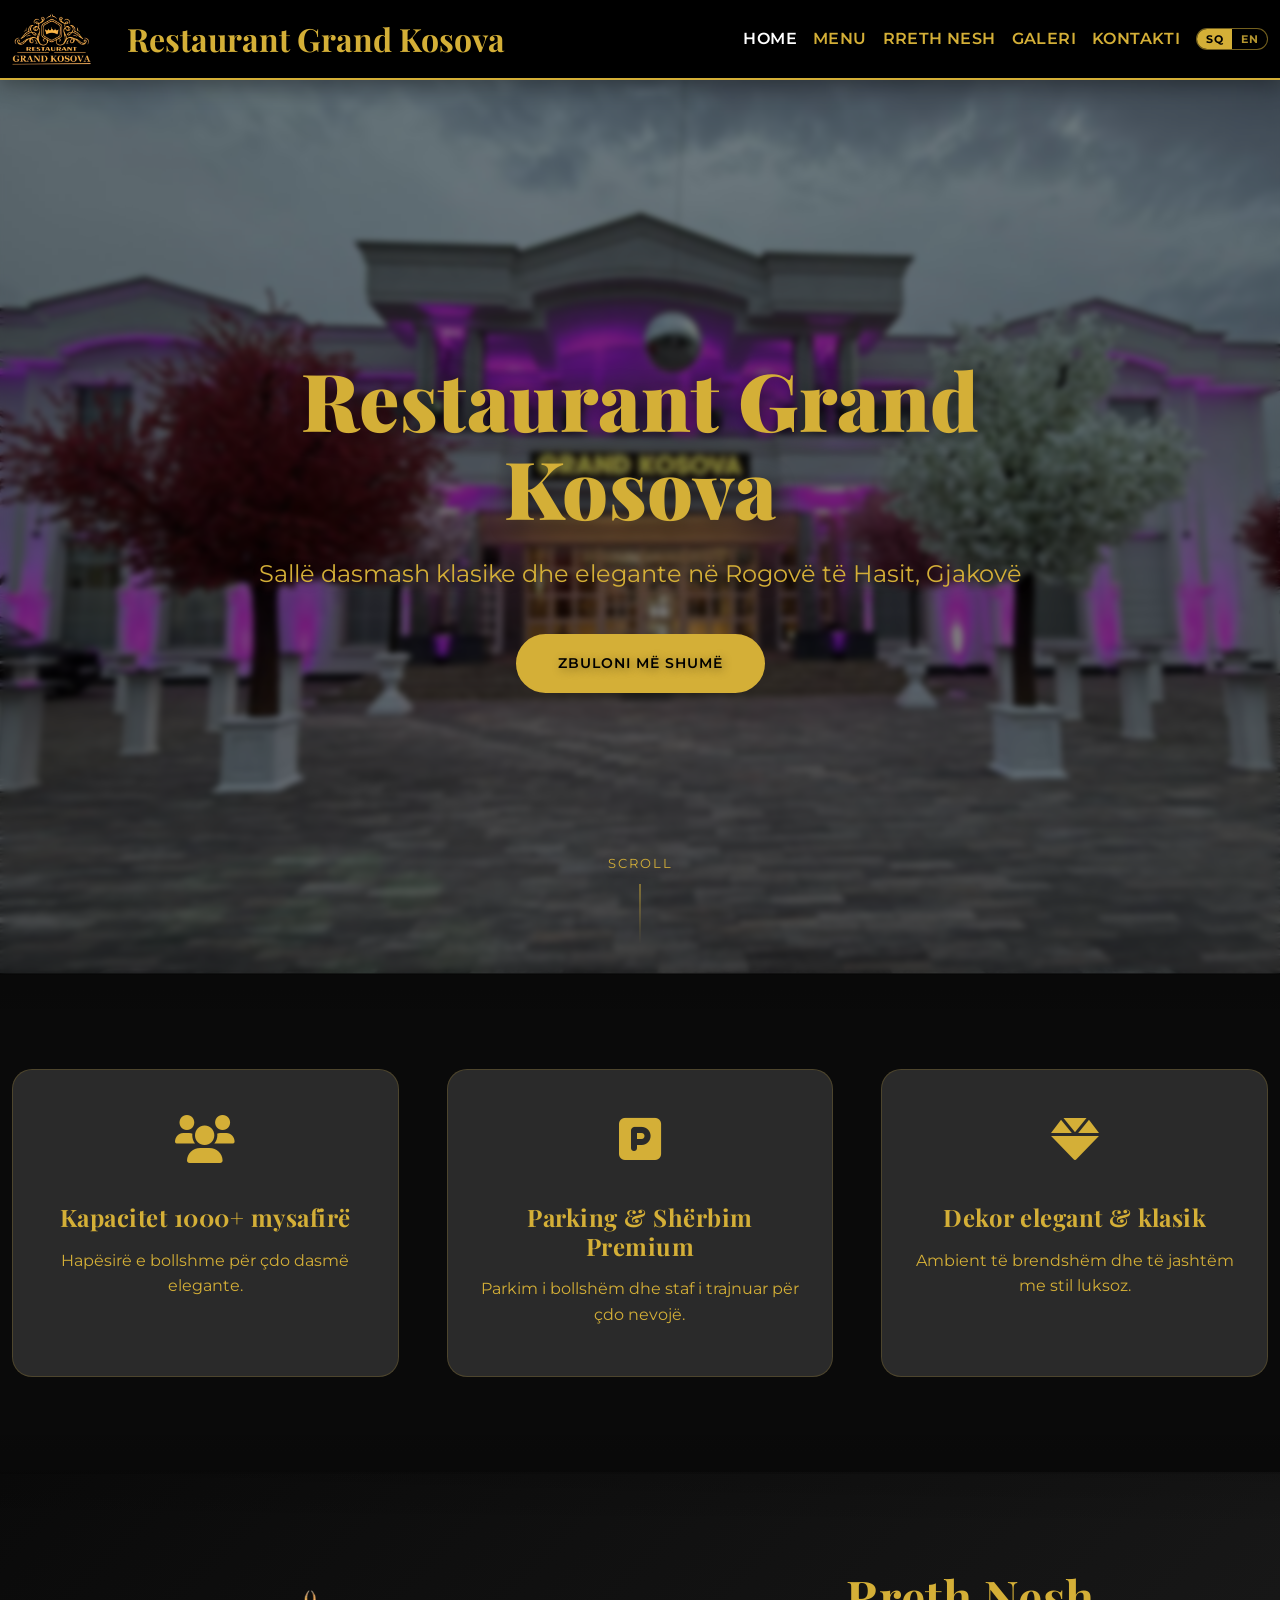
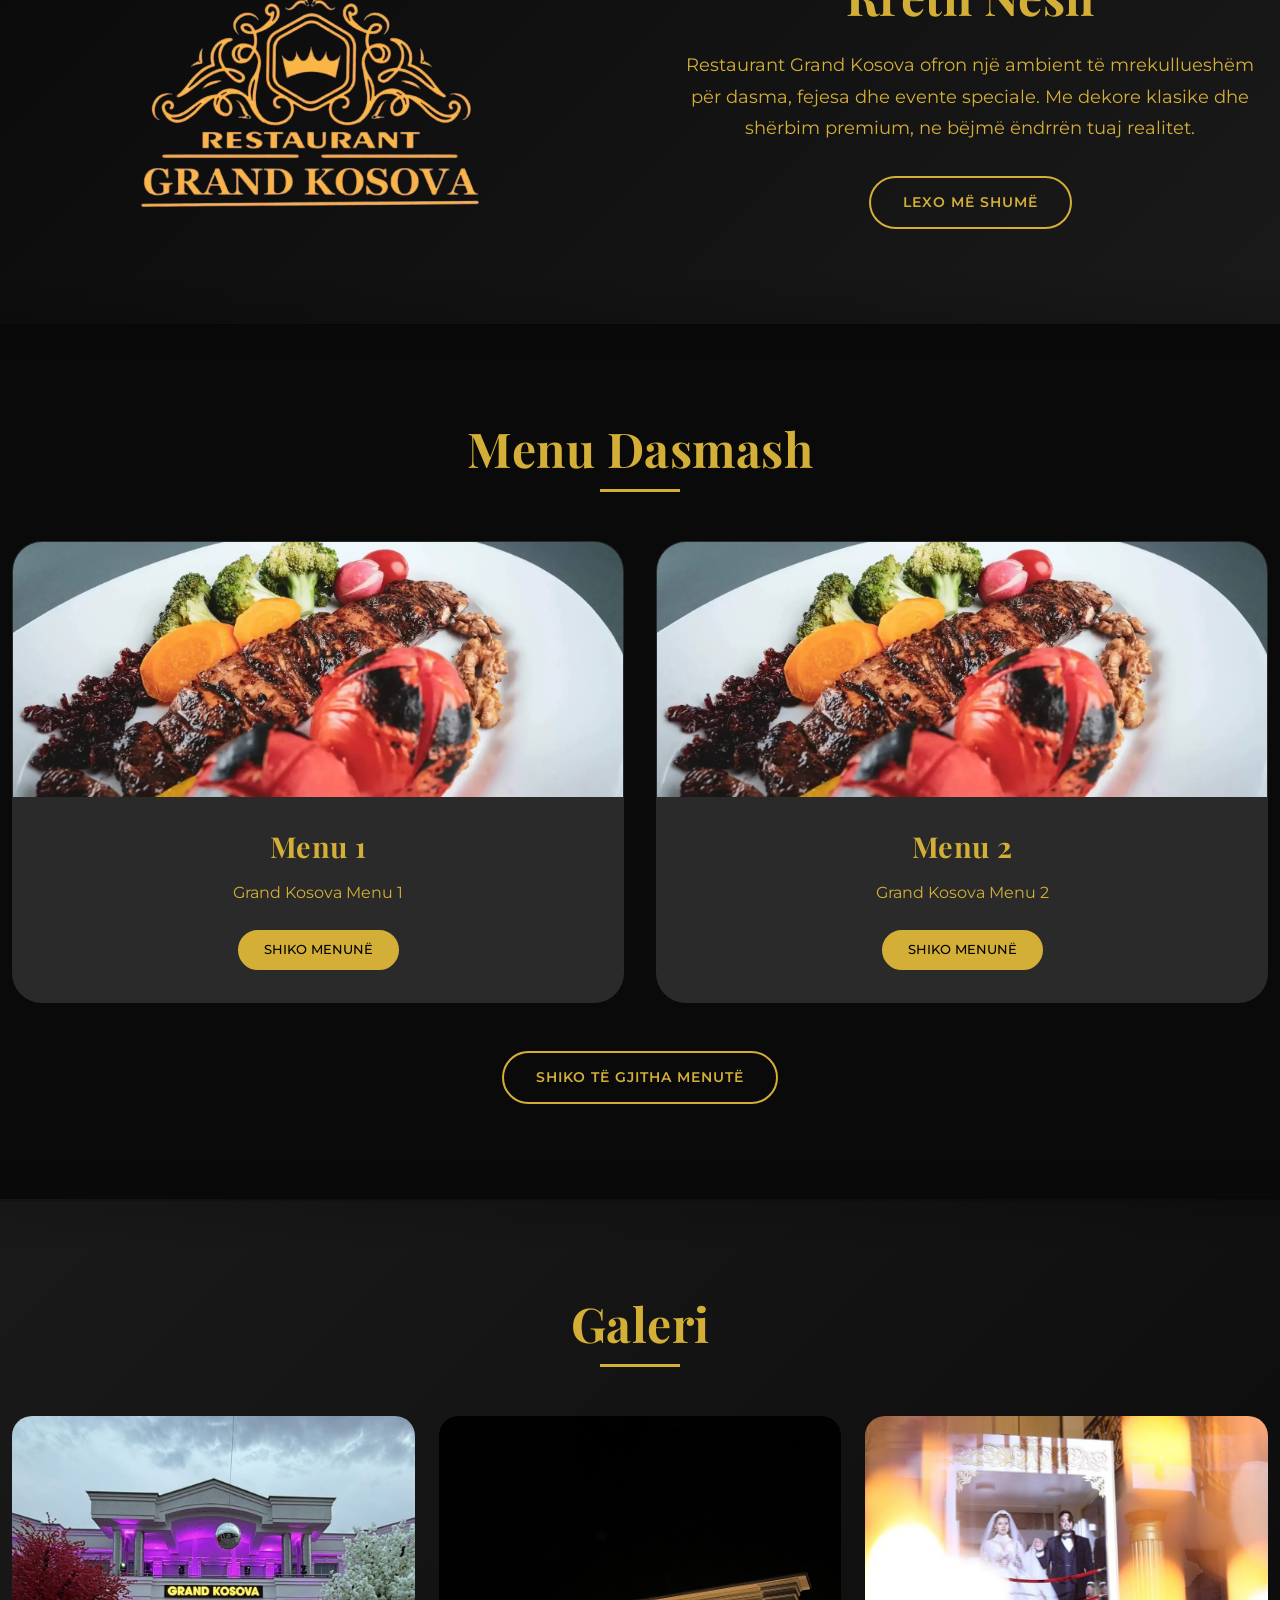
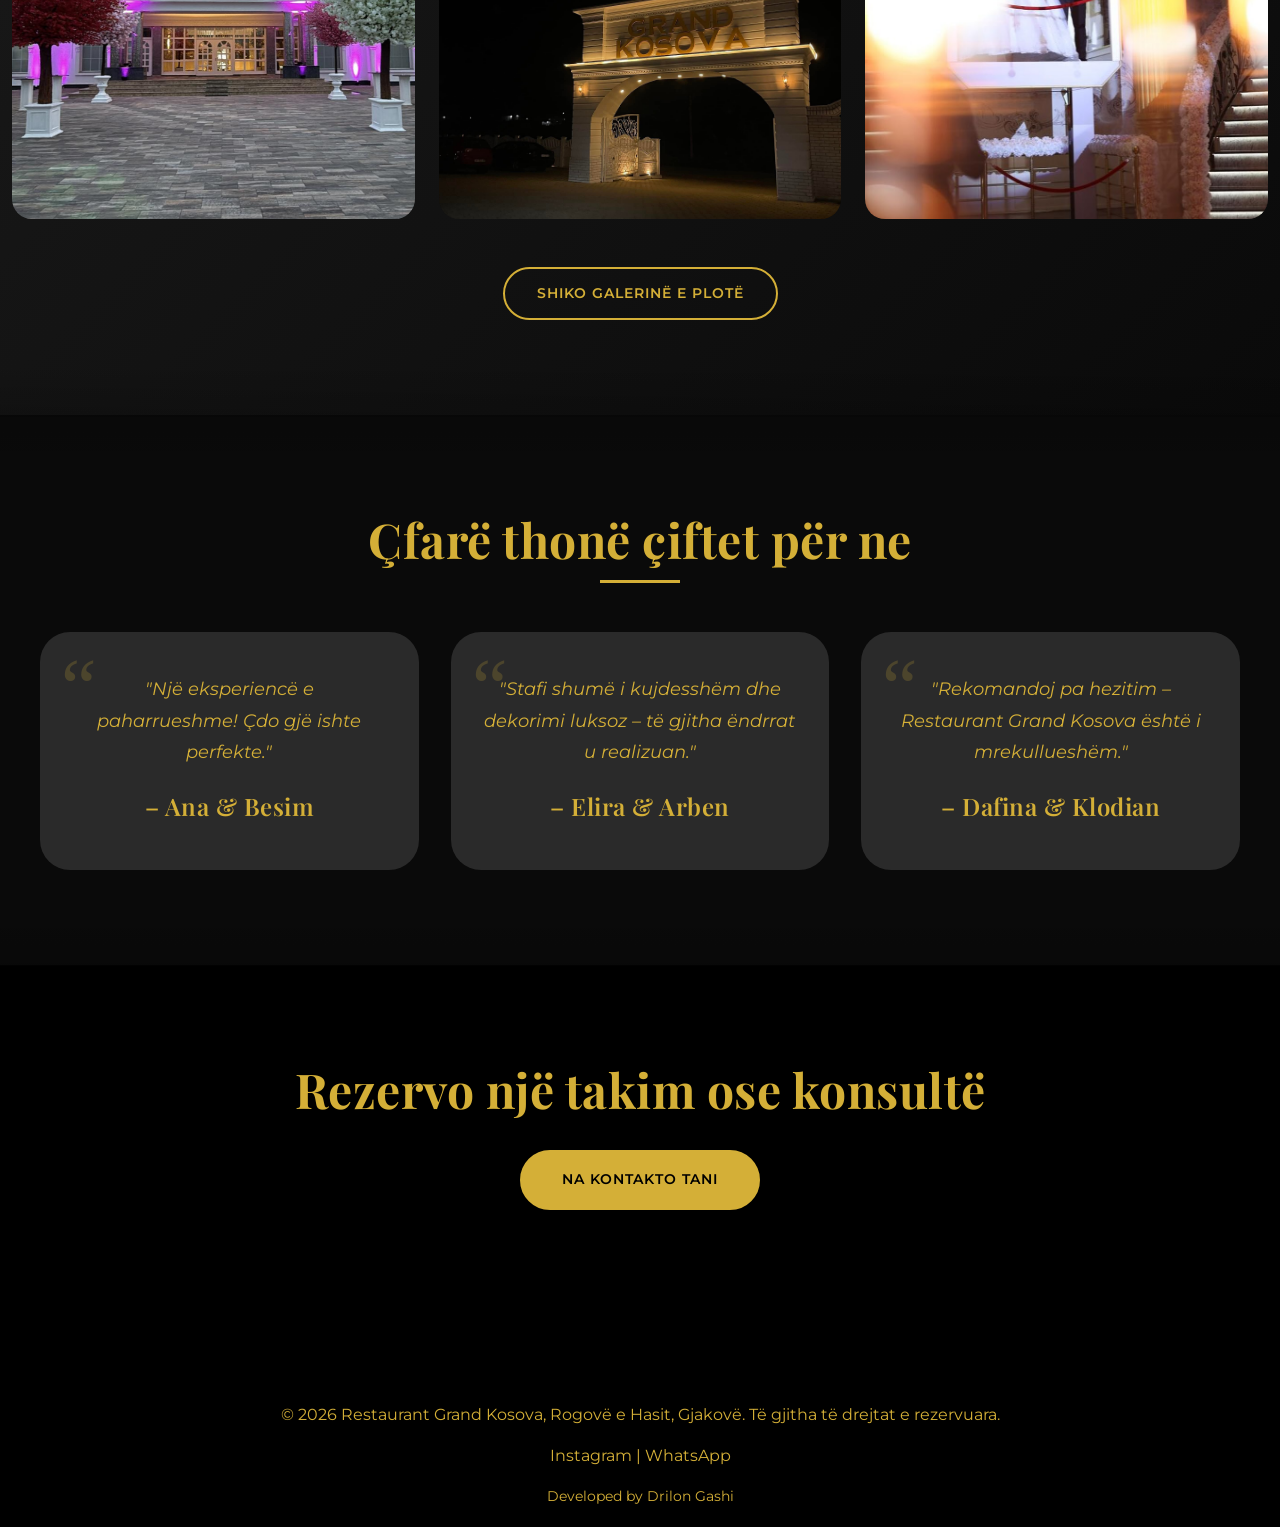
<file: index.html>
<!doctype html>
<html lang="sq">
  <head>
    <meta charset="UTF-8" />
    <meta name="viewport" content="width=device-width, initial-scale=1.0" />
    <title data-i18n="titles.index">
      Grand Kosova Restaurant | Sallë Dasmash në Rogovë të Hasit, Gjakovë
    </title>
    <link rel="icon" href="assets/images/logo.png" type="image/png" />

    <link
      href="https://cdn.jsdelivr.net/npm/bootstrap@5.3.2/dist/css/bootstrap.min.css"
      rel="stylesheet"
    />
    <link href="assets/css/styles.css" rel="stylesheet" />
    <link
      href="https://fonts.googleapis.com/css2?family=Playfair+Display:wght@400;700&family=Poppins:wght@400;500&display=swap"
      rel="stylesheet"
    />
    <script defer src="https://cdn.jsdelivr.net/npm/bootstrap@5.3.2/dist/js/bootstrap.bundle.min.js"></script>
    <script defer src="assets/js/i18n.js"></script>

  </head>
  <body>
    <nav class="navbar navbar-expand-lg navbar-dark gk-navbar">
      <div class="container">
        <a class="navbar-brand" href="index.html">
          <img src="assets/images/logo.png" alt="Restaurant Grand Kosova" />
          <h3>Restaurant Grand Kosova</h3>
        </a>
        <button
          class="navbar-toggler"
          type="button"
          data-bs-toggle="collapse"
          data-bs-target="#navbarNav"
          aria-controls="navbarNav"
          aria-expanded="false"
          aria-label="Toggle navigation"
        >
          <span class="navbar-toggler-icon"></span>
        </button>
        <div class="collapse navbar-collapse justify-content-end" id="navbarNav">
          <ul class="navbar-nav">
            <li class="nav-item"><a class="nav-link active" href="index.html" data-i18n="nav.home">Home</a></li>
            <li class="nav-item"><a class="nav-link" href="package.html" data-i18n="nav.menu">Menu</a></li>
            <li class="nav-item"><a class="nav-link" href="about.html" data-i18n="nav.about">Rreth Nesh</a></li>
            <li class="nav-item"><a class="nav-link" href="gallery.html" data-i18n="nav.gallery">Galeri</a></li>
            <li class="nav-item"><a class="nav-link" href="contact.html" data-i18n="nav.contact">Kontakti</a></li>
            <li class="nav-item ms-lg-2 d-flex align-items-center">
              <div class="gk-lang-switch" role="group" data-i18n-attr="aria-label:lang.aria">
                <button type="button" class="gk-lang-btn" data-gk-lang="sq" title="Shqip">SQ</button>
                <button type="button" class="gk-lang-btn" data-gk-lang="en" title="English">EN</button>
              </div>
            </li>
          </ul>
        </div>
      </div>
    </nav>
    <div class="navbar-separator"></div>

    <!-- ========== HERO SECTION ========== -->
    <section class="hero">
      <div class="hero-overlay"></div>
      <div class="hero-content">
        <h1 class="hero-title" data-i18n="index.hero.title">Restaurant Grand Kosova</h1>
        <p class="hero-subtitle" data-i18n="index.hero.subtitle">
          Sallë dasmash klasike dhe elegante në Rogovë të Hasit, Gjakovë
        </p>
        <a href="#highlights" class="btn-gold" data-i18n="index.hero.cta">Zbuloni më shumë</a>
      </div>
      <div class="hero-scroll">
        <span data-i18n="index.hero.scroll">Scroll</span>
        <div class="scroll-line"></div>
      </div>
    </section>

    <!-- ========== HIGHLIGHTS ========== -->
    <section id="highlights" class="highlights">
      <div class="container">
        <div class="highlights-grid">
          <div class="highlight-card" data-aos="fade-up">
            <div class="icon"><i class="fas fa-users"></i></div>
            <h3 data-i18n="index.hl1.t">Kapacitet 1000+ mysafirë</h3>
            <p data-i18n="index.hl1.p">Hapësirë e bollshme për çdo dasmë elegante.</p>
          </div>
          <div class="highlight-card" data-aos="fade-up" data-aos-delay="100">
            <div class="icon"><i class="fas fa-parking"></i></div>
            <h3 data-i18n="index.hl2.t">Parking & Shërbim Premium</h3>
            <p data-i18n="index.hl2.p">Parkim i bollshëm dhe staf i trajnuar për çdo nevojë.</p>
          </div>
          <div class="highlight-card" data-aos="fade-up" data-aos-delay="200">
            <div class="icon"><i class="fas fa-gem"></i></div>
            <h3 data-i18n="index.hl3.t">Dekor elegant & klasik</h3>
            <p data-i18n="index.hl3.p">Ambient të brendshëm dhe të jashtëm me stil luksoz.</p>
          </div>
        </div>
      </div>
    </section>

    <!-- ========== ABOUT PREVIEW ========== -->
    <section class="about-preview">
      <div class="container">
        <div class="about-grid">
          <div class="about-image about-image-logo" data-aos="fade-right">
            <img src="assets/images/logo.png" alt="Restaurant Grand Kosova" />
          </div>
          <div class="about-text" data-aos="fade-left">
            <h2 data-i18n="index.about.h">Rreth Nesh</h2>
            <p data-i18n="index.about.p">
              Restaurant Grand Kosova ofron një ambient të mrekullueshëm për dasma, fejesa dhe evente
              speciale. Me dekore klasike dhe shërbim premium, ne bëjmë ëndrrën tuaj realitet.
            </p>
            <a href="about.html" class="btn-outline-gold" data-i18n="index.about.btn">Lexo më shumë</a>
          </div>
        </div>
      </div>
    </section>

    <!-- ========== PACKAGES PREVIEW ========== -->
    <section class="packages">
      <div class="container">
        <h2 class="section-title" data-aos="fade-up" data-i18n="index.packages.h">Menu Dasmash</h2>
        <div class="packages-grid">
          <div class="package-card" data-aos="fade-up">
            <div class="package-img">
              <img src="assets/images/menu.webp" alt="Menu 1" />
            </div>
            <div class="package-content">
              <h3 data-i18n="index.pkg1.t">Menu 1</h3>
              <p data-i18n="index.pkg1.p">
                Grand Kosova Menu 1
              </p>
              <a href="package.html" class="btn-gold-small" data-i18n="index.packages.btn">Shiko menunë</a>
            </div>
          </div>
          <div class="package-card" data-aos="fade-up" data-aos-delay="100">
            <div class="package-img">
              <img src="assets/images/menu.webp" alt="Menu 2" />
            </div>
            <div class="package-content">
              <h3 data-i18n="index.pkg2.t">Menu 2</h3>
              <p data-i18n="index.pkg2.p">
                Grand Kosova Menu 2
              </p>
              <a href="package.html" class="btn-gold-small" data-i18n="index.packages.btn">Shiko menunë</a>
            </div>
          </div>
        </div>
        <div class="text-center" data-aos="fade-up">
          <a href="package.html" class="btn-outline-gold" data-i18n="index.packages.all">Shiko të gjitha menutë</a>
        </div>
      </div>
    </section>

    <!-- ========== GALLERY PREVIEW ========== -->
    <section class="gallery">
      <div class="container">
        <h2 class="section-title" data-aos="fade-up" data-i18n="index.gallery.h">Galeri</h2>
        <div class="gallery-grid">
          <div class="gallery-item" data-aos="fade-up">
            <img src="assets/images/gallery/grand.jpg" alt="Restaurant Grand Kosova — pamje e jashtme" />
            <div class="gallery-overlay"><i class="fas fa-search"></i></div>
          </div>
          <div class="gallery-item" data-aos="fade-up" data-aos-delay="100">
            <img src="assets/images/gallery/gallery6.jpg" alt="Salla dhe ambienti i eventeve" />
            <div class="gallery-overlay"><i class="fas fa-search"></i></div>
          </div>
          <div class="gallery-item" data-aos="fade-up" data-aos-delay="200">
            <img src="assets/images/gallery/60.jpg" alt="Hapësira e sallës" />
            <div class="gallery-overlay"><i class="fas fa-search"></i></div>
          </div>
        </div>
        <div class="text-center" data-aos="fade-up">
          <a href="gallery.html" class="btn-outline-gold" data-i18n="index.gallery.btn">Shiko Galerinë e Plotë</a>
        </div>
      </div>
    </section>

    <!-- ========== TESTIMONIALS ========== -->
    <section class="testimonials">
      <div class="container">
        <h2 class="section-title" data-aos="fade-up" data-i18n="index.testimonials.h">Çfarë thonë çiftet për ne</h2>
        <div class="testimonials-slider">
          <div class="testimonial" data-aos="fade-up">
            <p data-i18n="index.testimonial1">"Një eksperiencë e paharrueshme! Çdo gjë ishte perfekte."</p>
            <h4>– Ana & Besim</h4>
          </div>
          <div class="testimonial" data-aos="fade-up" data-aos-delay="100">
            <p data-i18n="index.testimonial2">
              "Stafi shumë i kujdesshëm dhe dekorimi luksoz – të gjitha ëndrrat u realizuan."
            </p>
            <h4>– Elira & Arben</h4>
          </div>
          <div class="testimonial" data-aos="fade-up" data-aos-delay="200">
            <p data-i18n="index.testimonial3">"Rekomandoj pa hezitim – Restaurant Grand Kosova është i mrekullueshëm."</p>
            <h4>– Dafina & Klodian</h4>
          </div>
        </div>
      </div>
    </section>

    <!-- ========== CONTACT CTA ========== -->
    <section class="contact-cta">
      <div class="container">
        <h2 data-aos="fade-up" data-i18n="index.cta.h">Rezervo një takim ose konsultë</h2>
        <a
          href="contact.html"
          class="btn-gold"
          data-aos="fade-up"
          data-aos-delay="100"
          data-i18n="index.cta.btn"
          >Na Kontakto Tani</a
        >
      </div>
    </section>

    <!-- ========== CUSTOM STYLES & SCRIPTS ========== -->
    <style>
      /* ----- CSS Variables ----- */
      :root {
        --gold: #d4af37;
        --dark-gold: #b8962e;
        --black: #0a0a0a;
        --offwhite: #faf7f2;
        --gray: #2a2a2a;
        --font-heading: "Playfair Display", serif;
        --font-body: "Montserrat", sans-serif;
        --transition: all 0.4s cubic-bezier(0.165, 0.84, 0.44, 1);
      }

      /* ----- Base ----- */
      body {
        margin: 0;
        padding: 0;
        font-family: var(--font-body);
        background-color: var(--black);
        color: var(--offwhite);
        overflow-x: hidden;
        color: #000 !important;
      }

      h1,
      h2,
      h3,
      h4,
      h5,
      h6 {
        font-family: var(--font-heading);
        font-weight: 700;
        letter-spacing: 0.5px;
      }

      a {
        text-decoration: none;
      }

      .section-title {
        font-size: 3rem;
        text-align: center;
        margin-bottom: 4rem;
        color: var(--gold);
        position: relative;
      }
      .section-title::after {
        content: "";
        position: absolute;
        bottom: -15px;
        left: 50%;
        transform: translateX(-50%);
        width: 80px;
        height: 3px;
        background: var(--gold);
      }

      /* ----- Buttons ----- */
      .btn-gold {
        display: inline-block;
        background: var(--gold);
        color: var(--black);
        padding: 1rem 2.5rem;
        border-radius: 50px;
        font-weight: 600;
        letter-spacing: 1px;
        transition: var(--transition);
        border: 2px solid var(--gold);
        text-transform: uppercase;
        font-size: 0.9rem;
      }
      .btn-gold:hover {
        background: transparent;
        color: var(--gold);
      }

      .btn-outline-gold {
        display: inline-block;
        background: transparent;
        color: var(--gold);
        padding: 0.8rem 2rem;
        border-radius: 50px;
        font-weight: 600;
        letter-spacing: 1px;
        transition: var(--transition);
        border: 2px solid var(--gold);
        text-transform: uppercase;
        font-size: 0.9rem;
      }
      .btn-outline-gold:hover {
        background: var(--gold);
        color: var(--black);
      }

      .btn-gold-small {
        display: inline-block;
        background: var(--gold);
        color: var(--black);
        padding: 0.5rem 1.5rem;
        border-radius: 30px;
        font-weight: 500;
        font-size: 0.8rem;
        transition: var(--transition);
        border: 2px solid var(--gold);
        text-transform: uppercase;
      }
      .btn-gold-small:hover {
        background: transparent;
        color: var(--gold);
      }

      /* Keep menu card CTA text readable on gold background */
      .btn-gold-small {
        color: #000 !important;
      }

      /* ----- HERO SECTION ----- */
      .hero {
        height: 100vh;
        position: relative;
        background: url("assets/images/gallery/grand.jpg") no-repeat center center/cover;
        display: flex;
        align-items: center;
        justify-content: center;
        text-align: center;
      }
      .hero-overlay {
        position: absolute;
        top: 0;
        left: 0;
        width: 100%;
        height: 100%;
        background: rgba(0, 0, 0, 0.5);
        backdrop-filter: blur(3px);
      }
      .hero-content {
        position: relative;
        z-index: 2;
        max-width: 900px;
        padding: 0 1rem;
      }
      .hero-title {
        font-size: 5rem;
        font-weight: 900;
        color: var(--gold);
        text-shadow: 2px 2px 20px rgba(0, 0, 0, 0.5);
        animation: fadeInDown 1s ease;
        line-height: 1.1;
      }
      .hero-subtitle {
        font-size: 1.5rem;
        color: var(--offwhite);
        margin: 1.5rem 0 2.5rem;
        animation: fadeInUp 1s ease 0.2s both;
      }
      .hero-scroll {
        position: absolute;
        bottom: 30px;
        left: 50%;
        transform: translateX(-50%);
        z-index: 3;
        color: var(--gold);
        display: flex;
        flex-direction: column;
        align-items: center;
        gap: 10px;
      }
      .hero-scroll span {
        font-size: 0.8rem;
        letter-spacing: 2px;
        text-transform: uppercase;
      }
      .scroll-line {
        width: 1px;
        height: 60px;
        background: linear-gradient(to bottom, var(--gold), transparent);
        animation: scrollDown 2s infinite;
      }
      @keyframes scrollDown {
        0% {
          transform: scaleY(0.3);
          opacity: 0;
        }
        50% {
          transform: scaleY(1);
          opacity: 1;
        }
        100% {
          transform: scaleY(0.3);
          opacity: 0;
        }
      }
      @keyframes fadeInDown {
        from {
          opacity: 0;
          transform: translateY(-50px);
        }
        to {
          opacity: 1;
          transform: translateY(0);
        }
      }
      @keyframes fadeInUp {
        from {
          opacity: 0;
          transform: translateY(50px);
        }
        to {
          opacity: 1;
          transform: translateY(0);
        }
      }

      /* ----- HIGHLIGHTS ----- */
      .highlights {
        padding: 6rem 0;
        background: var(--black);
      }
      .highlights-grid {
        display: grid;
        grid-template-columns: repeat(auto-fit, minmax(280px, 1fr));
        gap: 3rem;
        text-align: center;
      }
      .highlight-card {
        padding: 2rem;
        background: var(--gray);
        border-radius: 20px;
        transition: var(--transition);
        border: 1px solid rgba(212, 175, 55, 0.2);
      }
      .highlight-card:hover {
        transform: translateY(-10px);
        border-color: var(--gold);
        box-shadow: 0 20px 40px rgba(230, 180, 16, 0.1);
      }
      .highlight-card .icon {
        font-size: 3rem;
        color: var(--gold);
        margin-bottom: 1.5rem;
      }
      .highlight-card h3 {
        font-size: 1.5rem;
        margin-bottom: 1rem;
        color: var(--gold);
      }
      .highlight-card p {
        color: #ccc;
        line-height: 1.6;
      }

      /* ----- ABOUT PREVIEW ----- */
      .about-preview {
        padding: 6rem 0;
        background: linear-gradient(135deg, var(--black) 0%, #1a1a1a 100%);
      }
      .about-grid {
        display: grid;
        grid-template-columns: 1fr 1fr;
        gap: 4rem;
        align-items: center;
      }

      @media (max-width: 768px) {
        /* Mobile: show text first, image below */
        .about-grid {
          display: flex;
          flex-direction: column-reverse;
          gap: 2rem;
          align-items: center;
        }
      }
      .about-image {
        overflow: hidden;
        border-radius: 30px;
        box-shadow: 0 30px 50px rgba(0, 0, 0, 0.5);
        border: 2px solid var(--gold);
      }
      .about-image.about-image-logo {
        overflow: visible;
        border: none;
        box-shadow: none;
        background: transparent;
        border-radius: 0;
        display: flex;
        align-items: center;
        justify-content: center;
        padding: 1rem;
      }
      .about-image.about-image-logo img {
        width: auto;
        max-width: min(100%, 340px);
        height: auto;
        object-fit: contain;
      }
      .about-image img {
        width: 100%;
        height: auto;
        display: block;
        transition: var(--transition);
      }
      .about-image:hover img {
        transform: scale(1.05);
      }
      .about-image-logo:hover img {
        transform: scale(1.03);
      }
      .about-text h2 {
        font-size: 3rem;
        margin-bottom: 1.5rem;
        color: var(--gold);
        text-align: center;
      }
      .about-text {
        display: flex;
        flex-direction: column;
        align-items: center;
        text-align: center;
      }
      .about-text p {
        font-size: 1.1rem;
        line-height: 1.8;
        color: #ddd;
        margin-bottom: 2rem;
        text-align: center;
        width: 100%;
      }

      /* Center the "Lexo më shumë" button within the About preview */
      .about-text .btn-outline-gold {
        display: block;
        margin-left: auto;
        margin-right: auto;
      }

      /* ----- PACKAGES ----- */
      .packages {
        padding: 6rem 0;
        background: var(--black);
      }
      .packages-grid {
        display: grid;
        grid-template-columns: repeat(auto-fit, minmax(300px, 1fr));
        gap: 2rem;
        margin-bottom: 3rem;
      }
      .package-card {
        background: var(--gray);
        border-radius: 30px;
        overflow: hidden;
        transition: var(--transition);
        border: 1px solid transparent;
      }
      .package-card:hover {
        border-color: var(--gold);
        transform: scale(1.02);
        box-shadow: 0 30px 50px rgba(212, 175, 55, 0.2);
      }
      .package-img {
        height: 255px;
        overflow: hidden;
      }
      .package-img img {
        width: 100%;
        height: 100%;
        object-fit: cover;
        transition: var(--transition);
      }
      .package-card:hover .package-img img {
        transform: scale(1.1);
      }
      .package-content {
        padding: 2rem 1.5rem;
        text-align: center;
      }
      .package-content h3 {
        font-size: 1.8rem;
        color: var(--gold);
        margin-bottom: 1rem;
      }
      .package-content p {
        color: #bbb;
        line-height: 1.6;
        margin-bottom: 1.5rem;
      }
      .price {
        font-size: 1.2rem;
        margin-bottom: 1.5rem;
        color: var(--offwhite);
      }
      .price span {
        font-size: 2rem;
        font-weight: 700;
        color: var(--gold);
      }

      /* ----- GALLERY ----- */
      .gallery {
        padding: 6rem 0;
        background: linear-gradient(135deg, #1a1a1a 0%, var(--black) 100%);
      }
      .gallery-grid {
        display: grid;
        grid-template-columns: repeat(auto-fit, minmax(300px, 1fr));
        gap: 1.5rem;
        margin-bottom: 3rem;
      }
      .gallery-item {
        position: relative;
        overflow: hidden;
        border-radius: 20px;
        aspect-ratio: 1/1;
      }
      .gallery-item img {
        width: 100%;
        height: 100%;
        object-fit: cover;
        transition: var(--transition);
      }
      .gallery-overlay {
        position: absolute;
        top: 0;
        left: 0;
        width: 100%;
        height: 100%;
        background: rgba(0, 0, 0, 0.6);
        display: flex;
        align-items: center;
        justify-content: center;
        opacity: 0;
        transition: var(--transition);
      }
      .gallery-overlay i {
        color: var(--gold);
        font-size: 2rem;
      }
      .gallery-item:hover img {
        transform: scale(1.1);
      }
      .gallery-item:hover .gallery-overlay {
        opacity: 1;
      }

      /* ----- TESTIMONIALS ----- */
      .testimonials {
        padding: 6rem 0;
        background: var(--black);
      }
      .testimonials-slider {
        display: grid;
        grid-template-columns: repeat(auto-fit, minmax(280px, 1fr));
        gap: 2rem;
        max-width: 1200px;
        margin: 0 auto;
      }
      .testimonial {
        background: var(--gray);
        padding: 2.5rem 2rem;
        border-radius: 30px;
        text-align: center;
        transition: var(--transition);
        border: 1px solid transparent;
        position: relative;
      }
      .testimonial::before {
        content: "“";
        font-size: 5rem;
        color: var(--gold);
        opacity: 0.2;
        position: absolute;
        top: -10px;
        left: 20px;
        font-family: serif;
      }
      .testimonial:hover {
        border-color: var(--gold);
        transform: translateY(-10px);
      }
      .testimonial p {
        font-size: 1.1rem;
        line-height: 1.8;
        color: #ddd;
        margin-bottom: 1.5rem;
        font-style: italic;
      }
      .testimonial h4 {
        color: var(--gold);
        font-weight: 600;
      }

      /* ----- CONTACT CTA ----- */
      .contact-cta {
        padding: 6rem 0;
        background: linear-gradient(rgba(0, 0, 0, 0.8), rgba(0, 0, 0, 0.8)),
          url("assets/images/gallery/grand.jpg") center/cover fixed;
        text-align: center;
      }
      .contact-cta h2 {
        font-size: 3rem;
        color: var(--gold);
        margin-bottom: 2rem;
      }
      body {
        background-color: #000 !important;
        color: #d4af37 !important;
      }

      h1,
      h2,
      h3,
      h4,
      h5,
      h6,
      p,
      a,
      span,
      label {
        color: #d4af37 !important;
      }

      .bg-light {
        background-color: #000 !important;
      }

      .card {
        background-color: #000 !important;
        border: 1px solid #d4af37 !important;
      }

      .form-control,
      .form-select {
        background: #111 !important;
        color: #d4af37 !important;
        border: 1px solid #d4af37 !important;
      }

      .form-control::placeholder {
        color: #d4af37 !important;
      }

      .btn-gold {
        background-color: #d4af37 !important;
        color: #000 !important;
      }

      .btn-gold:hover {
        background-color: #b8962e !important;
        color: #000 !important;
      }

      @media (max-width: 768px) {
        .package-img {
          height: 290px;
        }

        section.bg-light .row {
          flex-direction: column;
        }

        section.bg-light img {
          width: 100%;
          height: auto;
        }

        section.bg-light h2 {
          font-size: 2rem;
        }

        section.bg-light p.lead {
          font-size: 1rem;
        }
      }

      
    </style>

    <!-- Font Awesome & Google Fonts -->
    <link
      rel="stylesheet"
      href="https://cdnjs.cloudflare.com/ajax/libs/font-awesome/6.0.0-beta3/css/all.min.css"
    />
    <link
      href="https://fonts.googleapis.com/css2?family=Playfair+Display:wght@400;700;900&family=Montserrat:wght@300;400;600;700&display=swap"
      rel="stylesheet"
    />

    <!-- AOS (Animate on Scroll) -->
    <link href="https://unpkg.com/aos@2.3.1/dist/aos.css" rel="stylesheet" />
    <script src="https://unpkg.com/aos@2.3.1/dist/aos.js"></script>
    <script>
      document.addEventListener("DOMContentLoaded", function () {
        if (window.AOS) {
          AOS.init({
            duration: 1000,
            once: true,
            offset: 100,
          });
        }
      });
    </script>

    <footer class="bg-light text-dark pt-5 mt-5">
      <div class="container text-center">
        <p>
          © <span id="footerYear"></span
          ><span data-i18n="footer.afterYear">
            Restaurant Grand Kosova, Rogovë e Hasit, Gjakovë. Të gjitha të drejtat e rezervuara.</span
          >
        </p>
        <p>
          <a
            href="https://www.instagram.com/grandkosova"
            target="_blank"
            rel="noreferrer"
            data-i18n="footer.instagram"
            >Instagram</a
          >
          |
          <a
            href="https://api.whatsapp.com/send?phone=38344160278"
            target="_blank"
            rel="noreferrer"
            data-i18n="footer.whatsapp"
            >WhatsApp</a
          >
        </p>
         <p class="mb-0 small">Developed by Drilon Gashi</p>
      </div>
    </footer>
    <script>
      const footerYear = document.getElementById("footerYear");
      if (footerYear) footerYear.textContent = String(new Date().getFullYear());
    </script>
  </body>
</html>
</file>
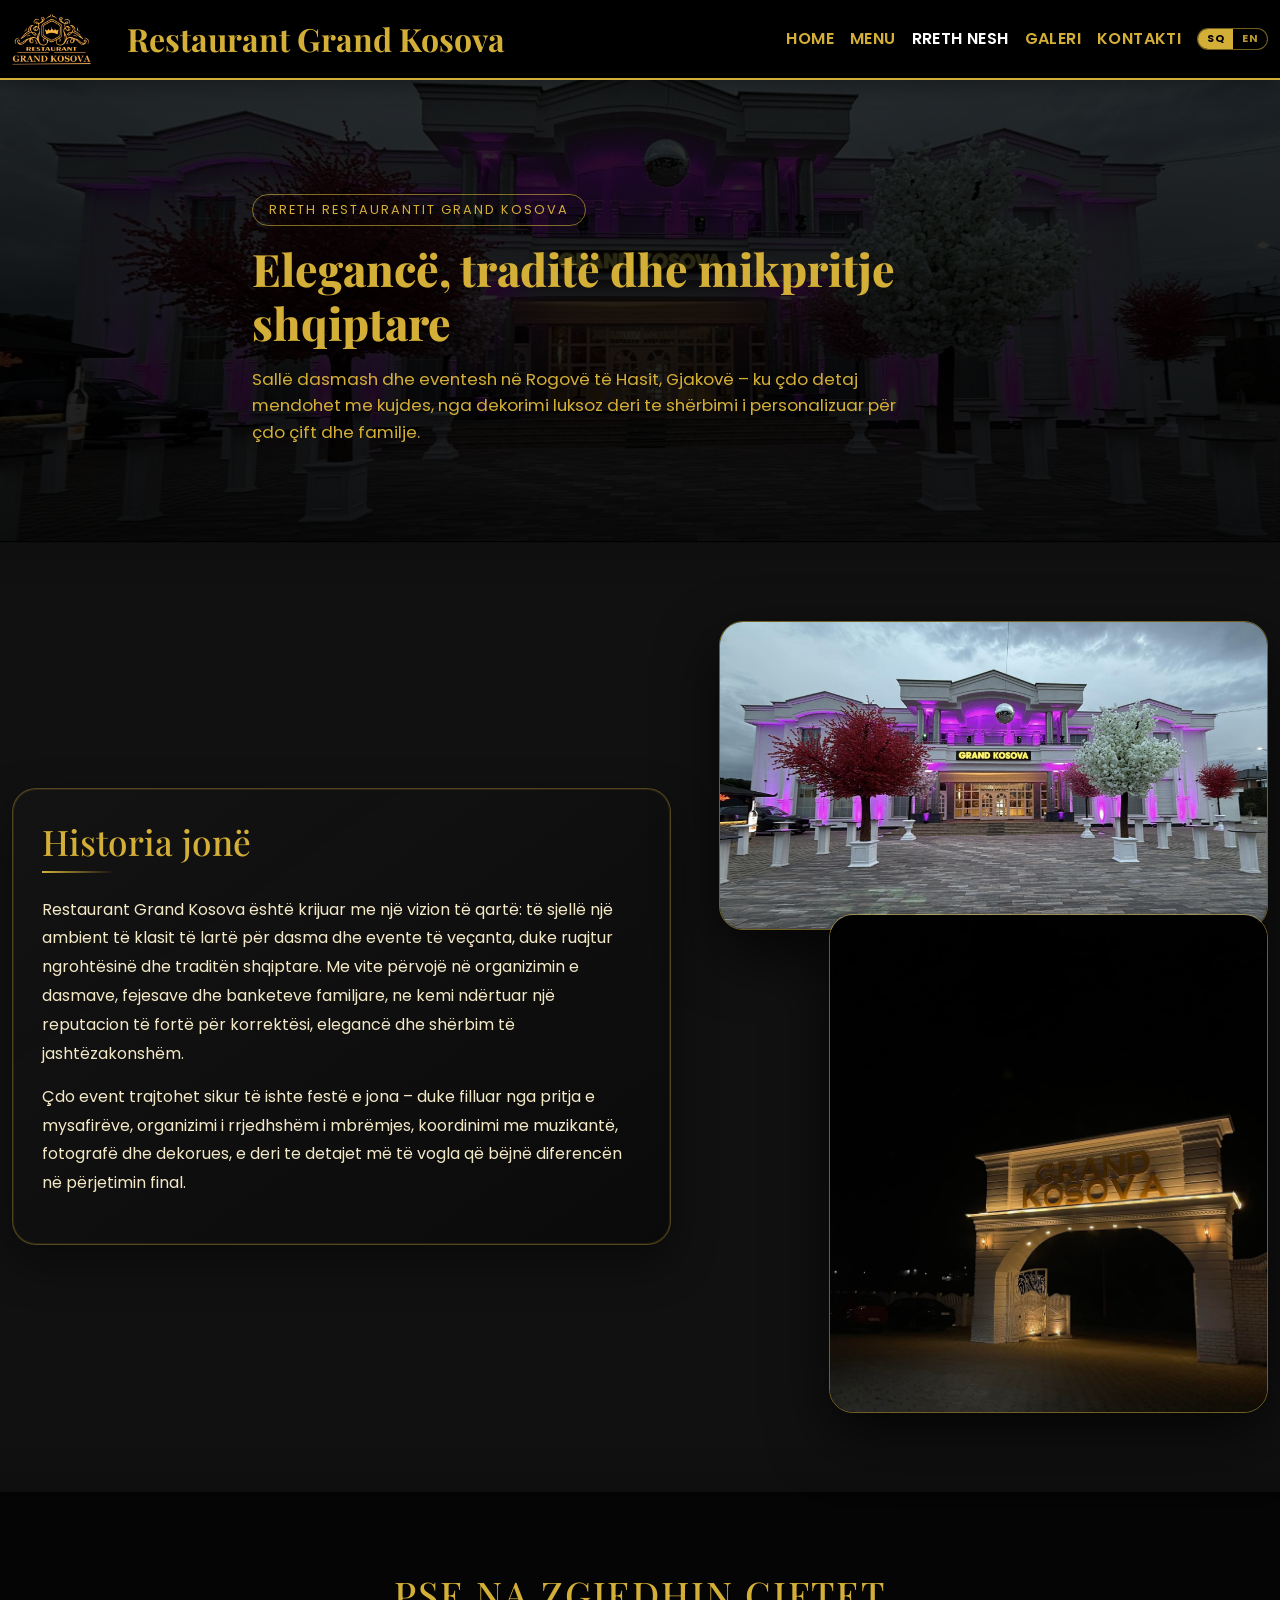
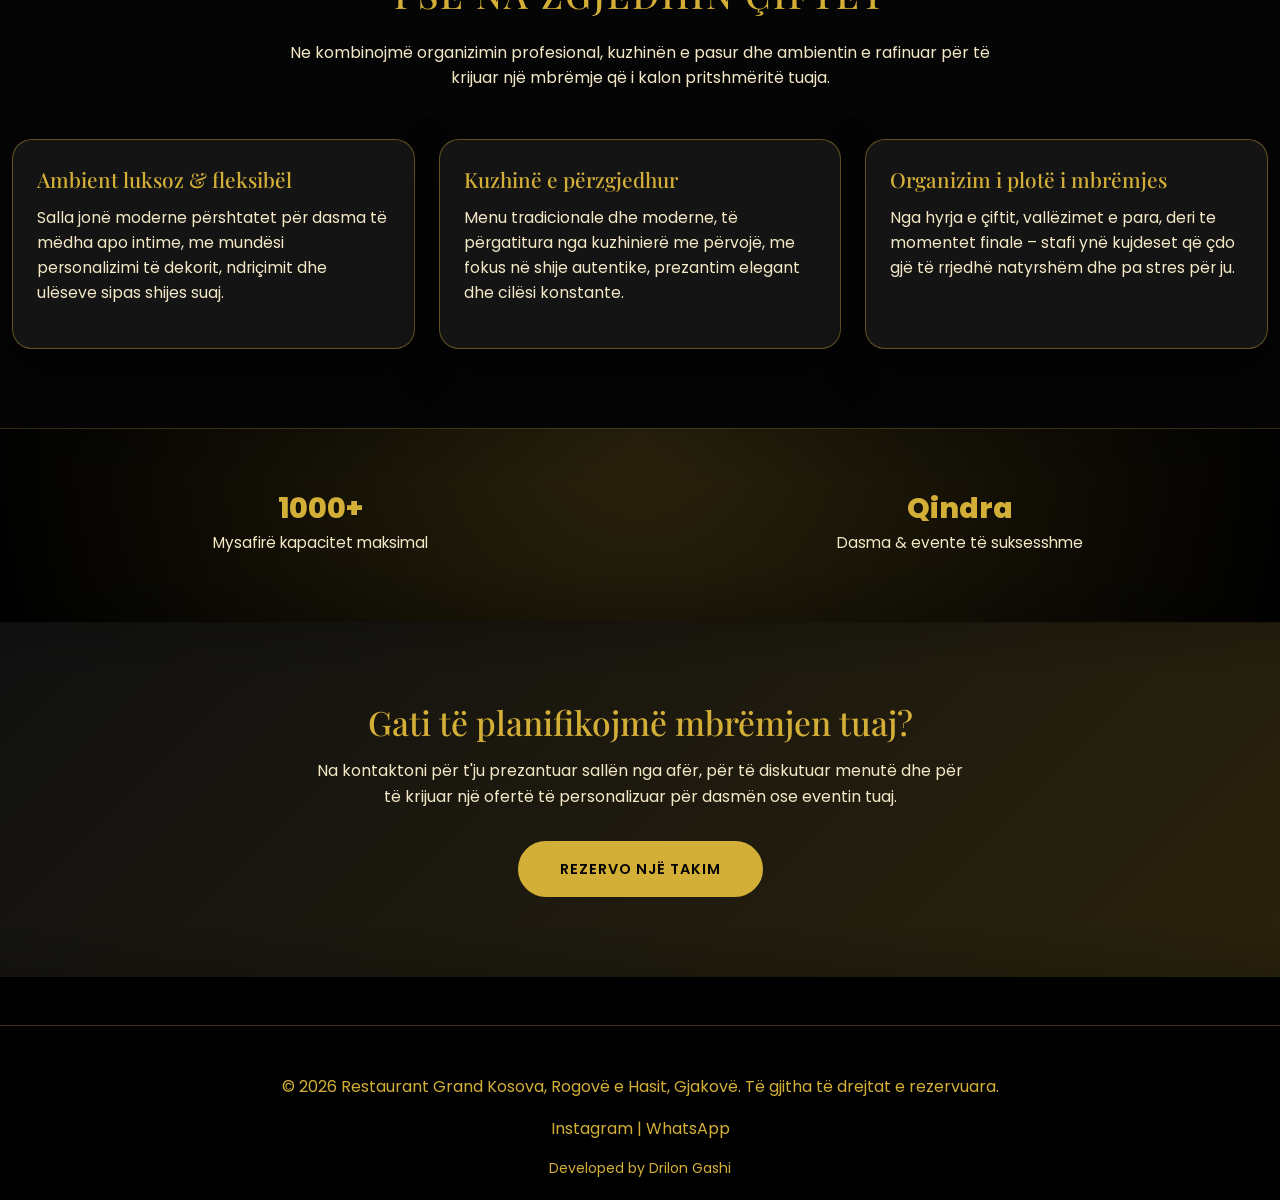
<file: about.html>
<!doctype html>
<html lang="sq">
  <head>
    <meta charset="UTF-8" />
    <meta name="viewport" content="width=device-width, initial-scale=1.0" />
    <title data-i18n="titles.about">Grand Kosova Restaurant | Rreth Nesh</title>
    <link rel="icon" href="assets/images/logo.png" type="image/png" />

    <link
      href="https://cdn.jsdelivr.net/npm/bootstrap@5.3.2/dist/css/bootstrap.min.css"
      rel="stylesheet"
    />
    <link href="assets/css/styles.css" rel="stylesheet" />
    <link
      href="https://fonts.googleapis.com/css2?family=Playfair+Display:wght@400;700&family=Poppins:wght@400;500&display=swap"
      rel="stylesheet"
    />
    <script defer src="https://cdn.jsdelivr.net/npm/bootstrap@5.3.2/dist/js/bootstrap.bundle.min.js"></script>
    <script defer src="assets/js/i18n.js"></script>
    <link href="https://unpkg.com/aos@2.3.1/dist/aos.css" rel="stylesheet" />
    <script defer src="https://unpkg.com/aos@2.3.1/dist/aos.js"></script>


  </head>
  <body>
    <nav class="navbar navbar-expand-lg navbar-dark gk-navbar">
      <div class="container">
        <a class="navbar-brand" href="index.html">
          <img src="assets/images/logo.png" alt="Restaurant Grand Kosova" />
          <h3>Restaurant Grand Kosova</h3>
        </a>
        <button
          class="navbar-toggler"
          type="button"
          data-bs-toggle="collapse"
          data-bs-target="#navbarNav"
          aria-controls="navbarNav"
          aria-expanded="false"
          aria-label="Toggle navigation"
        >
          <span class="navbar-toggler-icon"></span>
        </button>
        <div class="collapse navbar-collapse justify-content-end" id="navbarNav">
          <ul class="navbar-nav">
            <li class="nav-item"><a class="nav-link" href="index.html" data-i18n="nav.home">Home</a></li>
            <li class="nav-item"><a class="nav-link" href="package.html" data-i18n="nav.menu">Menu</a></li>
            <li class="nav-item"><a class="nav-link active" href="about.html" data-i18n="nav.about">Rreth Nesh</a></li>
            <li class="nav-item"><a class="nav-link" href="gallery.html" data-i18n="nav.gallery">Galeri</a></li>
            <li class="nav-item"><a class="nav-link" href="contact.html" data-i18n="nav.contact">Kontakti</a></li>
            <li class="nav-item ms-lg-2 d-flex align-items-center">
              <div class="gk-lang-switch" role="group" data-i18n-attr="aria-label:lang.aria">
                <button type="button" class="gk-lang-btn" data-gk-lang="sq" title="Shqip">SQ</button>
                <button type="button" class="gk-lang-btn" data-gk-lang="en" title="English">EN</button>
              </div>
            </li>
          </ul>
        </div>
      </div>
    </nav>
    <div class="navbar-separator"></div>

    <!-- ========== ABOUT HERO ========== -->
    <section class="about-hero">
      <div class="about-hero-overlay"></div>
      <div class="container about-hero-content">
        <p class="badge-text" data-i18n="about.badge">Rreth Restaurantit Grand Kosova</p>
        <h1 data-i18n="about.hero.h">Elegancë, traditë dhe mikpritje shqiptare</h1>
        <p class="subtitle" data-i18n="about.hero.sub">
          Sallë dasmash dhe eventesh në Rogovë të Hasit, Gjakovë – ku çdo detaj mendohet me kujdes,
          nga dekorimi luksoz deri te shërbimi i personalizuar për çdo çift dhe familje.
        </p>
      </div>
    </section>

    <!-- ========== ABOUT STORY ========== -->
    <section class="about-section">
      <div class="container">
        <div class="about-grid">
          <div class="about-text story-box" data-aos="fade-right">
            <h2 data-i18n="about.story.h">Historia jonë</h2>
            <p data-i18n="about.story.p1">
              Restaurant Grand Kosova është krijuar me një vizion të qartë: të sjellë një ambient të
              klasit të lartë për dasma dhe evente të veçanta, duke ruajtur ngrohtësinë dhe traditën
              shqiptare. Me vite përvojë në organizimin e dasmave, fejesave dhe banketeve familjare,
              ne kemi ndërtuar një reputacion të fortë për korrektësi, elegancë dhe shërbim të
              jashtëzakonshëm.
            </p>
            <p data-i18n="about.story.p2">
              Çdo event trajtohet sikur të ishte festë e jona – duke filluar nga pritja e mysafirëve,
              organizimi i rrjedhshëm i mbrëmjes, koordinimi me muzikantë, fotografë dhe dekorues,
              e deri te detajet më të vogla që bëjnë diferencën në përjetimin final.
            </p>
          </div>
          <div class="about-images" data-aos="fade-left">
            <div class="about-main-image">
              <img src="assets/images/gallery/grand.jpg" alt="Salla e dasmave Grand Kosova" />
            </div>
            <div class="about-secondary-image">
              <img
                src="assets/images/gallery/gallery6.jpg"
                alt="Salla dhe ambienti i restorantit Grand Kosova"
              />
            </div>
          </div>
        </div>
      </div>
    </section>

    <!-- ========== WHY US ========== -->
    <section class="about-section about-why">
      <div class="container">
        <h2 class="section-title text-center mb-4" data-i18n="about.why.h">Pse na zgjedhin çiftet</h2>
        <p class="section-intro text-center mb-5" data-i18n="about.why.intro">
          Ne kombinojmë organizimin profesional, kuzhinën e pasur dhe ambientin e rafinuar për të
          krijuar një mbrëmje që i kalon pritshmëritë tuaja.
        </p>
        <div class="row g-4">
          <div class="col-md-4">
            <div class="value-card" data-aos="fade-up">
              <h3 data-i18n="about.why.v1h">Ambient luksoz & fleksibël</h3>
              <p data-i18n="about.why.v1p">
                Salla jonë moderne përshtatet për dasma të mëdha apo intime, me mundësi personalizimi
                të dekorit, ndriçimit dhe ulëseve sipas shijes suaj.
              </p>
            </div>
          </div>
          <div class="col-md-4">
            <div class="value-card" data-aos="fade-up" data-aos-delay="100">
              <h3 data-i18n="about.why.v2h">Kuzhinë e përzgjedhur</h3>
              <p data-i18n="about.why.v2p">
                Menu tradicionale dhe moderne, të përgatitura nga kuzhinierë me përvojë, me fokus në
                shije autentike, prezantim elegant dhe cilësi konstante.
              </p>
            </div>
          </div>
          <div class="col-md-4">
            <div class="value-card" data-aos="fade-up" data-aos-delay="200">
              <h3 data-i18n="about.why.v3h">Organizim i plotë i mbrëmjes</h3>
              <p data-i18n="about.why.v3p">
                Nga hyrja e çiftit, vallëzimet e para, deri te momentet finale – stafi ynë kujdeset
                që çdo gjë të rrjedhë natyrshëm dhe pa stres për ju.
              </p>
            </div>
          </div>
        </div>
      </div>
    </section>

    <!-- ========== STATS STRIP ========== -->
    <section class="about-stats">
      <div class="container">
        <div class="row text-center g-4 justify-content-center">
          <div class="col-md-6">
            <div class="stat-item">
              <span class="stat-number" data-i18n="about.stat.num1">1000+</span>
              <span class="stat-label" data-i18n="about.stat1">Mysafirë kapacitet maksimal</span>
            </div>
          </div>
          <div class="col-md-6">
            <div class="stat-item">
              <span class="stat-number" data-i18n="about.stat.num2">Qindra</span>
              <span class="stat-label" data-i18n="about.stat2">Dasma & evente të suksesshme</span>
            </div>
          </div>
        </div>
      </div>
    </section>

    <!-- ========== CTA ========== -->
    <section class="about-cta">
      <div class="container text-center">
        <h2 data-i18n="about.cta.h">Gati të planifikojmë mbrëmjen tuaj?</h2>
        <p data-i18n="about.cta.p">
          Na kontaktoni për t'ju prezantuar sallën nga afër, për të diskutuar menutë dhe për të
          krijuar një ofertë të personalizuar për dasmën ose eventin tuaj.
        </p>
        <a href="contact.html" class="btn-gold reserve-btn" data-i18n="about.cta.btn">Rezervo një takim</a>
      </div>
    </section>
    <style>
      body {
        background-color: #000 !important;
        color: #d4af37 !important;
      }

      h1,
      h2,
      h3,
      h4,
      h5,
      h6,
      p,
      a,
      span,
      label {
        color: #d4af37 !important;
      }

      .btn-gold {
        display: inline-block;
        background-color: #d4af37 !important;
        color: #000 !important;
        padding: 0.9rem 2.5rem;
        border-radius: 50px;
        border: 2px solid #d4af37;
        font-weight: 600;
        letter-spacing: 1px;
        text-transform: uppercase;
        font-size: 0.9rem;
        transition: all 0.3s ease;
      }

      .btn-gold:hover {
        background-color: transparent !important;
        color: #d4af37 !important;
      }

      .reserve-btn {
        display: block;
        width: fit-content;
        margin: 0 auto;
        text-decoration: none !important;
      }

      .reserve-btn:hover,
      .reserve-btn:focus {
        text-decoration: none !important;
      }

      /* ABOUT HERO */
      .about-hero {
        position: relative;
        padding: 120px 0 80px;
        background: url("assets/images/gallery/grand.jpg") center/cover no-repeat;
      }

      .about-hero-overlay {
        position: absolute;
        inset: 0;
        background: linear-gradient(
          to bottom,
          rgba(0, 0, 0, 0.8),
          rgba(0, 0, 0, 0.9)
        );
      }

      .about-hero-content {
        position: relative;
        z-index: 2;
        max-width: 800px;
      }

      .about-hero .badge-text {
        display: inline-block;
        padding: 0.3rem 1rem;
        border-radius: 999px;
        border: 1px solid rgba(212, 175, 55, 0.6);
        font-size: 0.8rem;
        letter-spacing: 2px;
        text-transform: uppercase;
        margin-bottom: 1rem;
      }

      .about-hero h1 {
        font-size: 2.8rem;
        font-weight: 800;
        margin-bottom: 1rem;
      }

      .about-hero .subtitle {
        font-size: 1.05rem;
        max-width: 650px;
      }

      /* GENERIC ABOUT SECTIONS */
      .about-section {
        padding: 80px 0;
        background: #050505;
      }

      .about-section:nth-of-type(even) {
        background: #111;
      }

      .about-grid {
        display: grid;
        grid-template-columns: minmax(0, 1.2fr) minmax(0, 1fr);
        gap: 3rem;
        align-items: center;
      }

      .about-grid.reverse {
        grid-template-columns: minmax(0, 1fr) minmax(0, 1.2fr);
      }

      .about-text h2 {
        font-size: 2.2rem;
        margin-bottom: 1.2rem;
      }

      .about-text p {
        font-size: 1rem;
        line-height: 1.8;
        color: #f4e9c7 !important;
        margin-bottom: 0.9rem;
      }

      .story-box {
        background: linear-gradient(145deg, rgba(20, 20, 20, 0.96), rgba(10, 10, 10, 0.9));
        border: 1px solid rgba(212, 175, 55, 0.35);
        border-radius: 24px;
        padding: 2rem 1.8rem;
        box-shadow: 0 18px 45px rgba(0, 0, 0, 0.45), 0 0 0 1px rgba(212, 175, 55, 0.12) inset;
      }

      .story-box h2 {
        position: relative;
        margin-bottom: 1.4rem;
        padding-bottom: 0.6rem;
      }

      .story-box h2::after {
        content: "";
        position: absolute;
        left: 0;
        bottom: 0;
        width: 72px;
        height: 2px;
        background: linear-gradient(90deg, #d4af37, rgba(212, 175, 55, 0));
      }

      .about-images {
        display: grid;
        gap: 1.5rem;
      }

      .about-main-image,
      .about-secondary-image {
        position: relative;
        border-radius: 24px;
        overflow: hidden;
        border: 1px solid rgba(212, 175, 55, 0.5);
        box-shadow: 0 24px 60px rgba(0, 0, 0, 0.7);
      }

      .about-main-image img,
      .about-secondary-image img {
        width: 100%;
        height: 100%;
        object-fit: cover;
        display: block;
        transition: transform 0.6s ease;
      }

      .about-main-image:hover img,
      .about-secondary-image:hover img {
        transform: scale(1.05);
      }

      .about-secondary-image {
        max-width: 80%;
        margin-left: auto;
        margin-top: -40px;
      }

      .about-main-image.tall {
        min-height: 320px;
      }

      .section-title {
        font-size: 2.3rem;
        text-transform: uppercase;
        letter-spacing: 2px;
      }

      .section-intro {
        max-width: 720px;
        margin-left: auto;
        margin-right: auto;
        color: #f4e9c7 !important;
      }

      /* VALUE CARDS */
      .value-card {
        background: #141414;
        border-radius: 20px;
        padding: 1.7rem 1.5rem;
        border: 1px solid rgba(212, 175, 55, 0.4);
        box-shadow: 0 18px 40px rgba(0, 0, 0, 0.6);
        height: 100%;
        transition: transform 0.3s ease, box-shadow 0.3s ease, border-color 0.3s ease;
      }

      .value-card h3 {
        font-size: 1.3rem;
        margin-bottom: 0.8rem;
      }

      .value-card p {
        font-size: 0.98rem;
        color: #f4e9c7 !important;
      }

      .value-card:hover {
        transform: translateY(-8px);
        border-color: #d4af37;
        box-shadow: 0 26px 60px rgba(212, 175, 55, 0.25);
      }

      /* STATS STRIP */
      .about-stats {
        padding: 40px 0 50px;
        background: radial-gradient(circle at top, #2a220c, #000);
        border-top: 1px solid rgba(212, 175, 55, 0.3);
        border-bottom: 1px solid rgba(212, 175, 55, 0.3);
      }

      .stat-item {
        padding: 1rem 0;
      }

      .stat-number {
        display: block;
        font-size: 1.8rem;
        font-weight: 800;
      }

      .stat-label {
        display: block;
        font-size: 0.95rem;
        color: #f4e9c7 !important;
      }

      /* CTA */
      .about-cta {
        padding: 80px 0;
        text-align: center;
        background: linear-gradient(135deg, #111, #2a220c);
      }

      .about-cta h2 {
        font-size: 2.1rem;
        margin-bottom: 1rem;
      }

      .about-cta p {
        max-width: 650px;
        margin: 0 auto 2rem;
        color: #f4e9c7 !important;
      }

      /* FOOTER - dark background & gold text */
      .bg-light {
        background-color: #000 !important;
      }

      .text-dark {
        color: #d4af37 !important;
      }

      footer {
        border-top: 1px solid rgba(212, 175, 55, 0.3);
      }

      footer p,
      footer a {
        color: #d4af37 !important;
      }

      footer a:hover {
        color: #b8962e !important;
      }

      /* RESPONSIVE */
      @media (max-width: 991px) {
        .about-hero {
          padding-top: 110px;
          padding-bottom: 70px;
        }

        .about-hero h1 {
          font-size: 2.2rem;
        }
      }

      @media (max-width: 768px) {
        .about-grid,
        .about-grid.reverse {
          grid-template-columns: minmax(0, 1fr);
        }

        .about-secondary-image {
          margin-top: 0;
          max-width: 100%;
        }

        .about-section {
          padding: 60px 0;
        }
      }
    </style>

    <footer class="bg-light text-dark pt-5 mt-5">
      <div class="container text-center">
        <p>
          © <span id="footerYear"></span
          ><span data-i18n="footer.afterYear">
            Restaurant Grand Kosova, Rogovë e Hasit, Gjakovë. Të gjitha të drejtat e rezervuara.</span
          >
        </p>
        <p>
          <a
            href="https://www.instagram.com/grandkosova"
            target="_blank"
            rel="noreferrer"
            data-i18n="footer.instagram"
            >Instagram</a
          >
          |
          <a
            href="https://api.whatsapp.com/send?phone=38344160278"
            target="_blank"
            rel="noreferrer"
            data-i18n="footer.whatsapp"
            >WhatsApp</a
          >
        </p>
        <p class="mb-0 small">Developed by Drilon Gashi</p>
      </div>
    </footer>
    <script>
      const footerYear = document.getElementById("footerYear");
      if (footerYear) footerYear.textContent = String(new Date().getFullYear());
      document.addEventListener("DOMContentLoaded", function () {
        if (window.AOS) {
          AOS.init({
            duration: 900,
            once: true,
            offset: 80,
          });
        }
      });
    </script>
  </body>
</html>
</file>
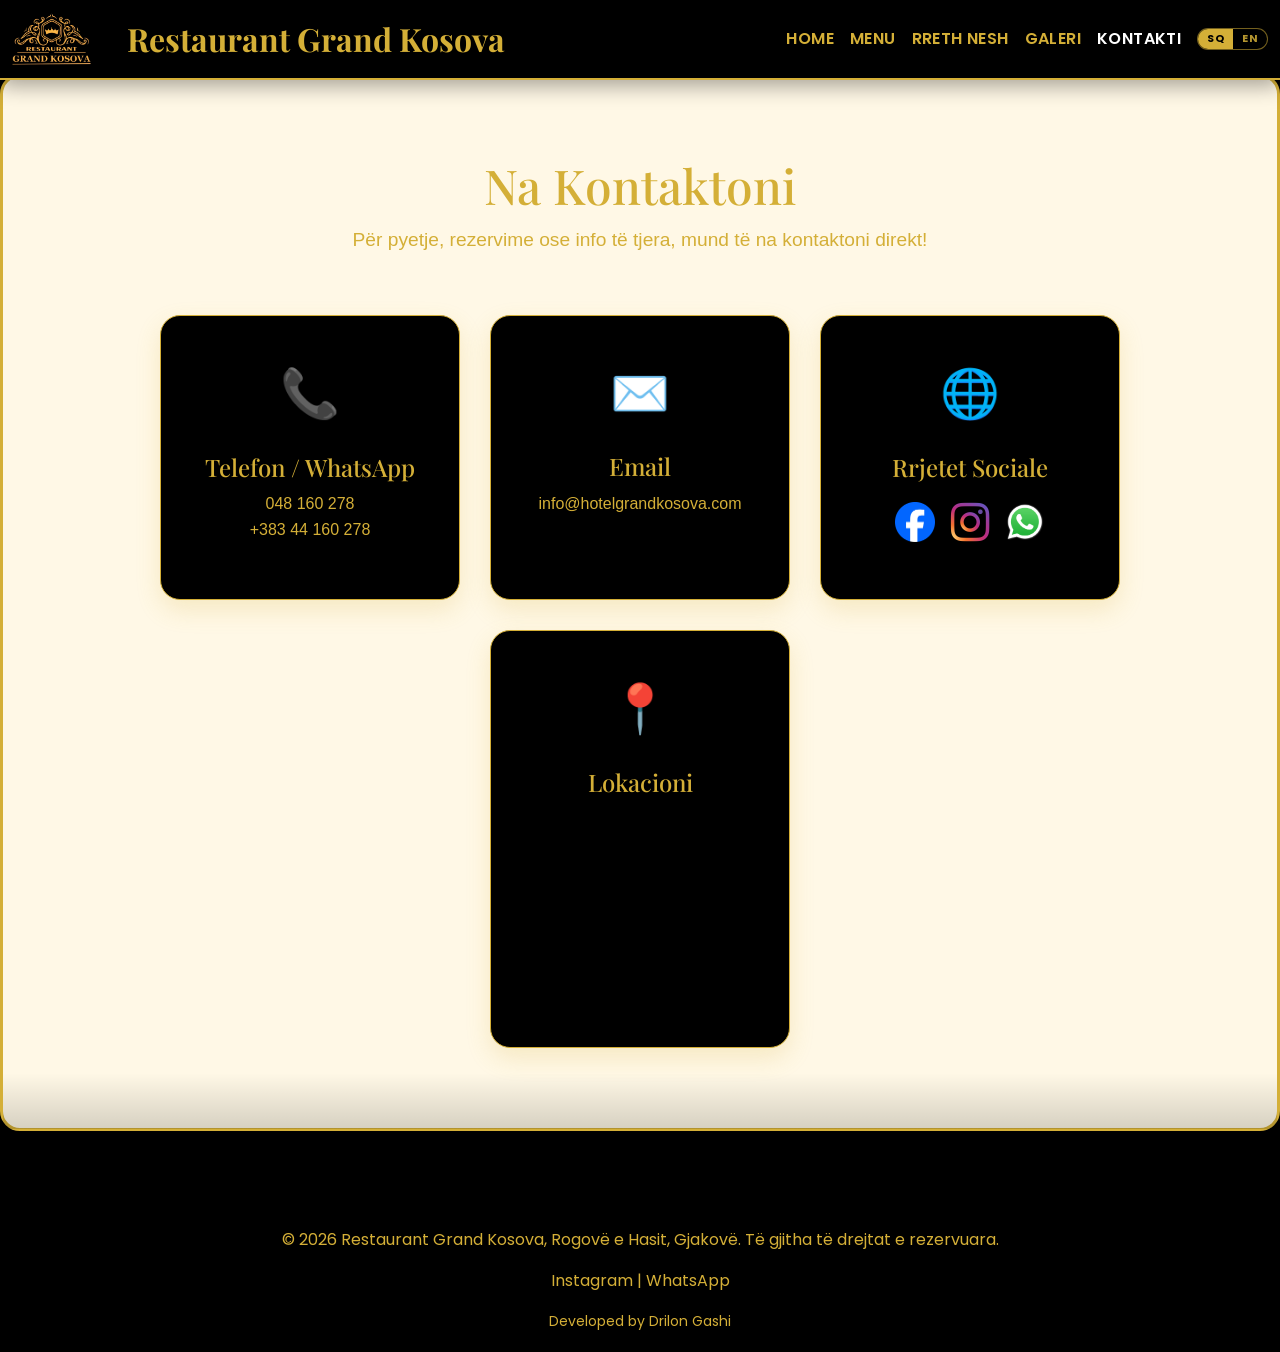
<file: contact.html>
<!doctype html>
<html lang="sq">
  <head>
    <meta charset="UTF-8" />
    <meta name="viewport" content="width=device-width, initial-scale=1.0" />
    <title data-i18n="titles.contact">Grand Kosova Restaurant | Kontakti</title>
    <link rel="icon" href="assets/images/logo.png" type="image/png" />

    <link
      href="https://cdn.jsdelivr.net/npm/bootstrap@5.3.2/dist/css/bootstrap.min.css"
      rel="stylesheet"
    />
    <link href="assets/css/styles.css" rel="stylesheet" />
    <link
      href="https://fonts.googleapis.com/css2?family=Playfair+Display:wght@400;700&family=Poppins:wght@400;500&display=swap"
      rel="stylesheet"
    />
    <script defer src="https://cdn.jsdelivr.net/npm/bootstrap@5.3.2/dist/js/bootstrap.bundle.min.js"></script>
    <script defer src="assets/js/i18n.js"></script>
    <link href="https://unpkg.com/aos@2.3.1/dist/aos.css" rel="stylesheet" />
    <script defer src="https://unpkg.com/aos@2.3.1/dist/aos.js"></script>


  </head>
  <body>
    <nav class="navbar navbar-expand-lg navbar-dark gk-navbar">
      <div class="container">
        <a class="navbar-brand" href="index.html">
          <img src="assets/images/logo.png" alt="Restaurant Grand Kosova" />
          <h3>Restaurant Grand Kosova</h3>
        </a>
        <button
          class="navbar-toggler"
          type="button"
          data-bs-toggle="collapse"
          data-bs-target="#navbarNav"
          aria-controls="navbarNav"
          aria-expanded="false"
          aria-label="Toggle navigation"
        >
          <span class="navbar-toggler-icon"></span>
        </button>
        <div class="collapse navbar-collapse justify-content-end" id="navbarNav">
          <ul class="navbar-nav">
            <li class="nav-item"><a class="nav-link" href="index.html" data-i18n="nav.home">Home</a></li>
            <li class="nav-item"><a class="nav-link" href="package.html" data-i18n="nav.menu">Menu</a></li>
            <li class="nav-item"><a class="nav-link" href="about.html" data-i18n="nav.about">Rreth Nesh</a></li>
            <li class="nav-item"><a class="nav-link" href="gallery.html" data-i18n="nav.gallery">Galeri</a></li>
            <li class="nav-item"><a class="nav-link active" href="contact.html" data-i18n="nav.contact">Kontakti</a></li>
            <li class="nav-item ms-lg-2 d-flex align-items-center">
              <div class="gk-lang-switch" role="group" data-i18n-attr="aria-label:lang.aria">
                <button type="button" class="gk-lang-btn" data-gk-lang="sq" title="Shqip">SQ</button>
                <button type="button" class="gk-lang-btn" data-gk-lang="en" title="English">EN</button>
              </div>
            </li>
          </ul>
        </div>
      </div>
    </nav>
    <div class="navbar-separator"></div>

    <section class="contact-page">
      <div class="container">
        <div class="intro text-center" data-aos="fade-up">
          <h1 data-i18n="contact.h">Na Kontaktoni</h1>
          <p class="lead" data-i18n="contact.lead">
            Për pyetje, rezervime ose info të tjera, mund të na kontaktoni direkt!
          </p>
        </div>

        <div class="contact-cards">
          <div class="card contact-card animate-card" data-aos="fade-up">
            <div class="icon">📞</div>
            <h3 data-i18n="contact.phone">Telefon / WhatsApp</h3>
            <p>
              <a href="tel:+38348160278">048 160 278</a><br />
              <a href="https://api.whatsapp.com/send?phone=38344160278" target="_blank" rel="noreferrer">+383 44 160 278</a>
            </p>
          </div>

          <div class="card contact-card animate-card" data-aos="fade-up" data-aos-delay="100">
            <div class="icon">✉️</div>
            <h3 data-i18n="contact.email">Email</h3>
            <p><a href="mailto:info@hotelgrandkosova.com">info@hotelgrandkosova.com</a></p>
          </div>

          <div class="card contact-card animate-card" data-aos="fade-up" data-aos-delay="200">
            <div class="icon">🌐</div>
            <h3 data-i18n="contact.social">Rrjetet Sociale</h3>
            <div class="social-links">
              <a href="https://www.facebook.com/grand.kosova/" target="_blank" rel="noreferrer">
                <img src="assets/icons/fac.png" alt="Facebook" />
              </a>
              <a href="https://www.instagram.com/grandkosova" target="_blank" rel="noreferrer">
                <img src="assets/icons/insta.png" alt="Instagram" />
              </a>
              <a href="https://api.whatsapp.com/send?phone=38344160278" target="_blank" rel="noreferrer">
                <img src="assets/icons/wac.webp" alt="WhatsApp" />
              </a>
            </div>
          </div>

          <div class="card contact-card animate-card col-12" data-aos="zoom-in" data-aos-delay="150">
            <div class="icon">📍</div>
            <h3 data-i18n="contact.location">Lokacioni</h3>
            <div class="map-embed">
              <iframe
                src="https://www.google.com/maps/embed?pb=!1m18!1m12!1m3!1d1475.1117501858378!2d20.58174850724336!3d42.31643150436414!2m3!1f0!2f0!3f0!3m2!1i1024!2i768!4f13.1!3m3!1m2!1s0x1353bb24d473d81b%3A0x7640540ee9f09724!2sRestaurant%20Grand%20Kosova!5e0!3m2!1sen!2s!4v1772839798419!5m2!1sen!2s"
                width="100%"
                height="220"
                style="border: 0; border-radius: 15px"
                allowfullscreen=""
                loading="lazy"
                referrerpolicy="no-referrer-when-downgrade"
              ></iframe>
            </div>
          </div>
        </div>
      </div>
    </section>

    <style>
      .contact-page {
        min-height: 100vh;
        display: flex;
        flex-direction: column;
        justify-content: center;
        padding: 80px 20px;
        background: #fff8e6;
        font-family: "Segoe UI", Tahoma, Geneva, Verdana, sans-serif;
        color: #d4af37;
        border: 3px solid #d4af37;
        border-radius: 20px;
      }

      .contact-page h1 {
        font-size: 3rem;
        color: #d4af37;
        margin-bottom: 10px;
        animation: fadeInDown 1s ease forwards;
      }

      .contact-page .lead {
        font-size: 1.2rem;
        color: #d4af37;
        margin-bottom: 60px;
        animation: fadeInUp 1s ease forwards;
      }

      .contact-cards {
        display: flex;
        flex-wrap: wrap;
        justify-content: center;
        gap: 30px;
      }

      .contact-card {
        background: #111;
        border-radius: 20px;
        padding: 40px 30px;
        width: 300px;
        text-align: center;
        box-shadow: 0 10px 25px rgba(212, 175, 55, 0.2);
        transition: transform 0.4s, box-shadow 0.4s;
        position: relative;
      }

      .contact-card:hover {
        transform: translateY(-10px) scale(1.05);
        box-shadow: 0 20px 40px rgba(212, 175, 55, 0.4);
      }

      .contact-card .icon {
        font-size: 3rem;
        margin-bottom: 20px;
        color: #d4af37;
        animation: bounce 2s infinite;
      }

      .contact-card h3 {
        font-size: 1.5rem;
        margin-bottom: 10px;
        color: #d4af37;
      }

      .contact-card p a {
        text-decoration: none;
        color: #d4af37;
        font-weight: 500;
        transition: color 0.3s;
      }

      .contact-card p a:hover {
        color: #fff;
      }

      .social-links {
        display: flex;
        justify-content: center;
        gap: 15px;
        margin-top: 10px;
      }

      .social-links img {
        width: 40px;
        transition: transform 0.3s;
      }

      .social-links img:hover {
        transform: rotate(15deg) scale(1.2);
      }

      @keyframes fadeInDown {
        0% {
          opacity: 0;
          transform: translateY(-30px);
        }
        100% {
          opacity: 1;
          transform: translateY(0);
        }
      }

      @keyframes fadeInUp {
        0% {
          opacity: 0;
          transform: translateY(30px);
        }
        100% {
          opacity: 1;
          transform: translateY(0);
        }
      }

      @keyframes bounce {
        0%,
        100% {
          transform: translateY(0);
        }
        50% {
          transform: translateY(-10px);
        }
      }

      @media (max-width: 992px) {
        .contact-cards {
          flex-direction: column;
          align-items: center;
        }
      }

      body {
        background-color: #000 !important;
        color: #d4af37 !important;
      }

      h1,
      h2,
      h3,
      h4,
      h5,
      h6,
      p,
      a,
      span,
      label {
        color: #d4af37 !important;
      }

      .bg-light {
        background-color: #000 !important;
      }

      .card {
        background-color: #000 !important;
        border: 1px solid #d4af37 !important;
      }

      .form-control,
      .form-select {
        background: #111 !important;
        color: #d4af37 !important;
        border: 1px solid #d4af37 !important;
      }

      .form-control::placeholder {
        color: #d4af37 !important;
      }

      .btn-gold {
        background-color: #d4af37 !important;
        color: #000 !important;
      }

      .btn-gold:hover {
        background-color: #b8962e !important;
        color: #000 !important;
      }
    </style>

    <footer class="bg-light text-dark pt-5 mt-5">
      <div class="container text-center">
        <p>
          © <span id="footerYear"></span
          ><span data-i18n="footer.afterYear">
            Restaurant Grand Kosova, Rogovë e Hasit, Gjakovë. Të gjitha të drejtat e rezervuara.</span
          >
        </p>
        <p>
          <a
            href="https://www.instagram.com/grandkosova"
            target="_blank"
            rel="noreferrer"
            data-i18n="footer.instagram"
            >Instagram</a
          >
          |
          <a
            href="https://api.whatsapp.com/send?phone=38344160278"
            target="_blank"
            rel="noreferrer"
            data-i18n="footer.whatsapp"
            >WhatsApp</a
          >
        </p>
         <p class="mb-0 small">Developed by Drilon Gashi</p>
      </div>
    </footer>
    <script>
      const footerYear = document.getElementById("footerYear");
      if (footerYear) footerYear.textContent = String(new Date().getFullYear());
      document.addEventListener("DOMContentLoaded", function () {
        if (window.AOS) {
          AOS.init({
            duration: 900,
            once: true,
            offset: 80,
          });
        }
      });
    </script>
  </body>
</html>
</file>
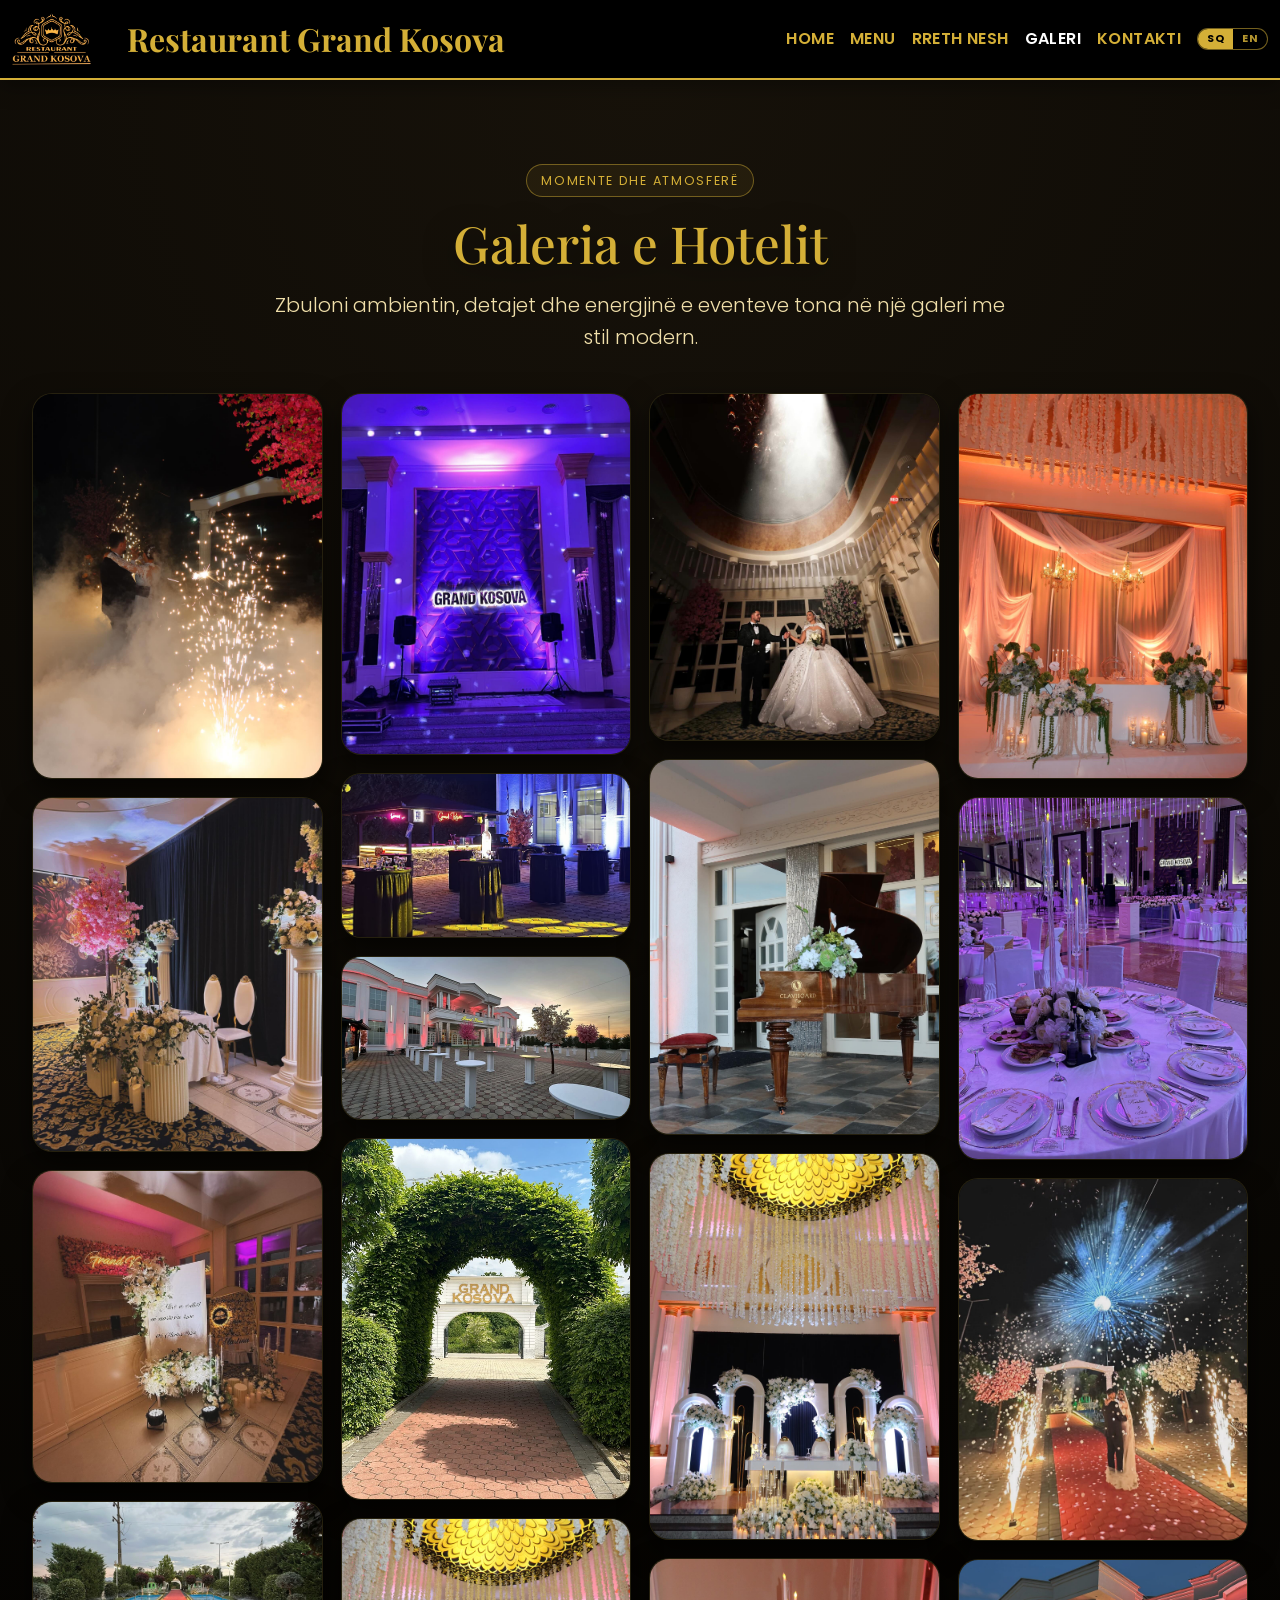
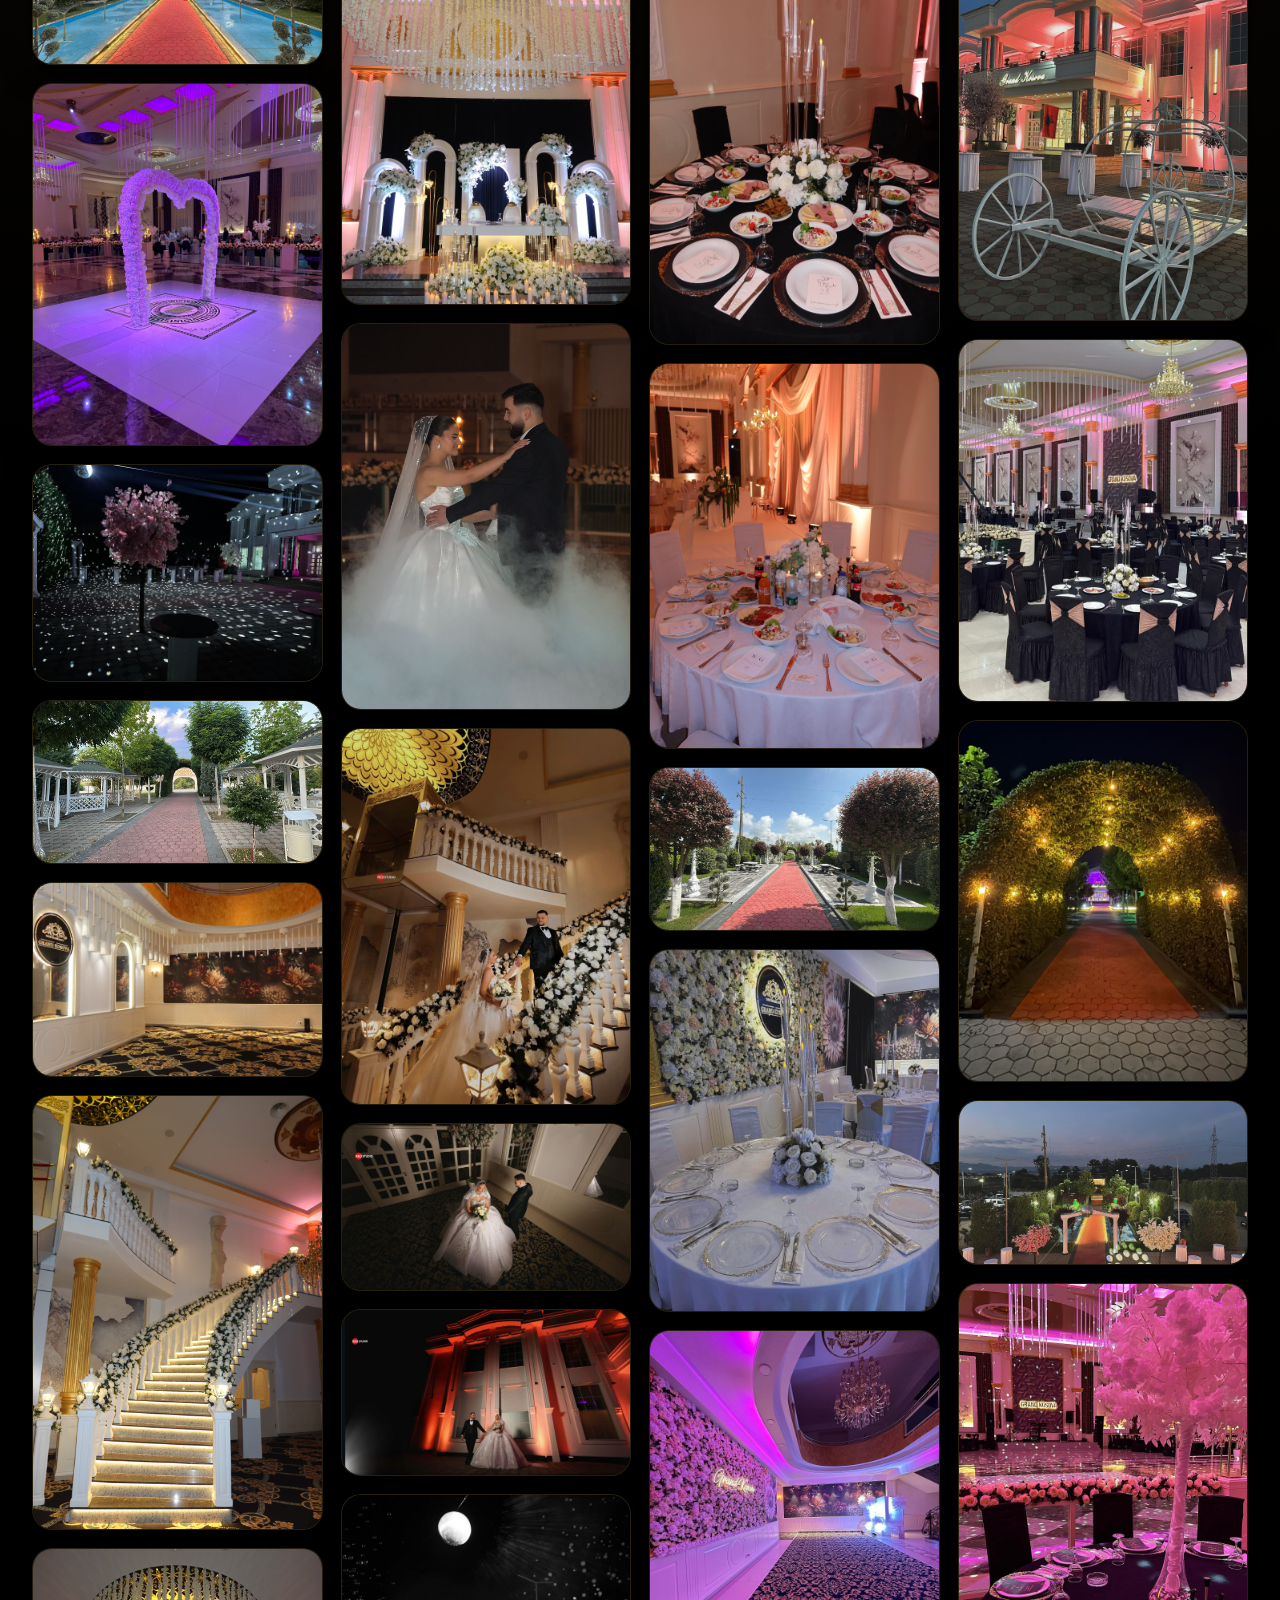
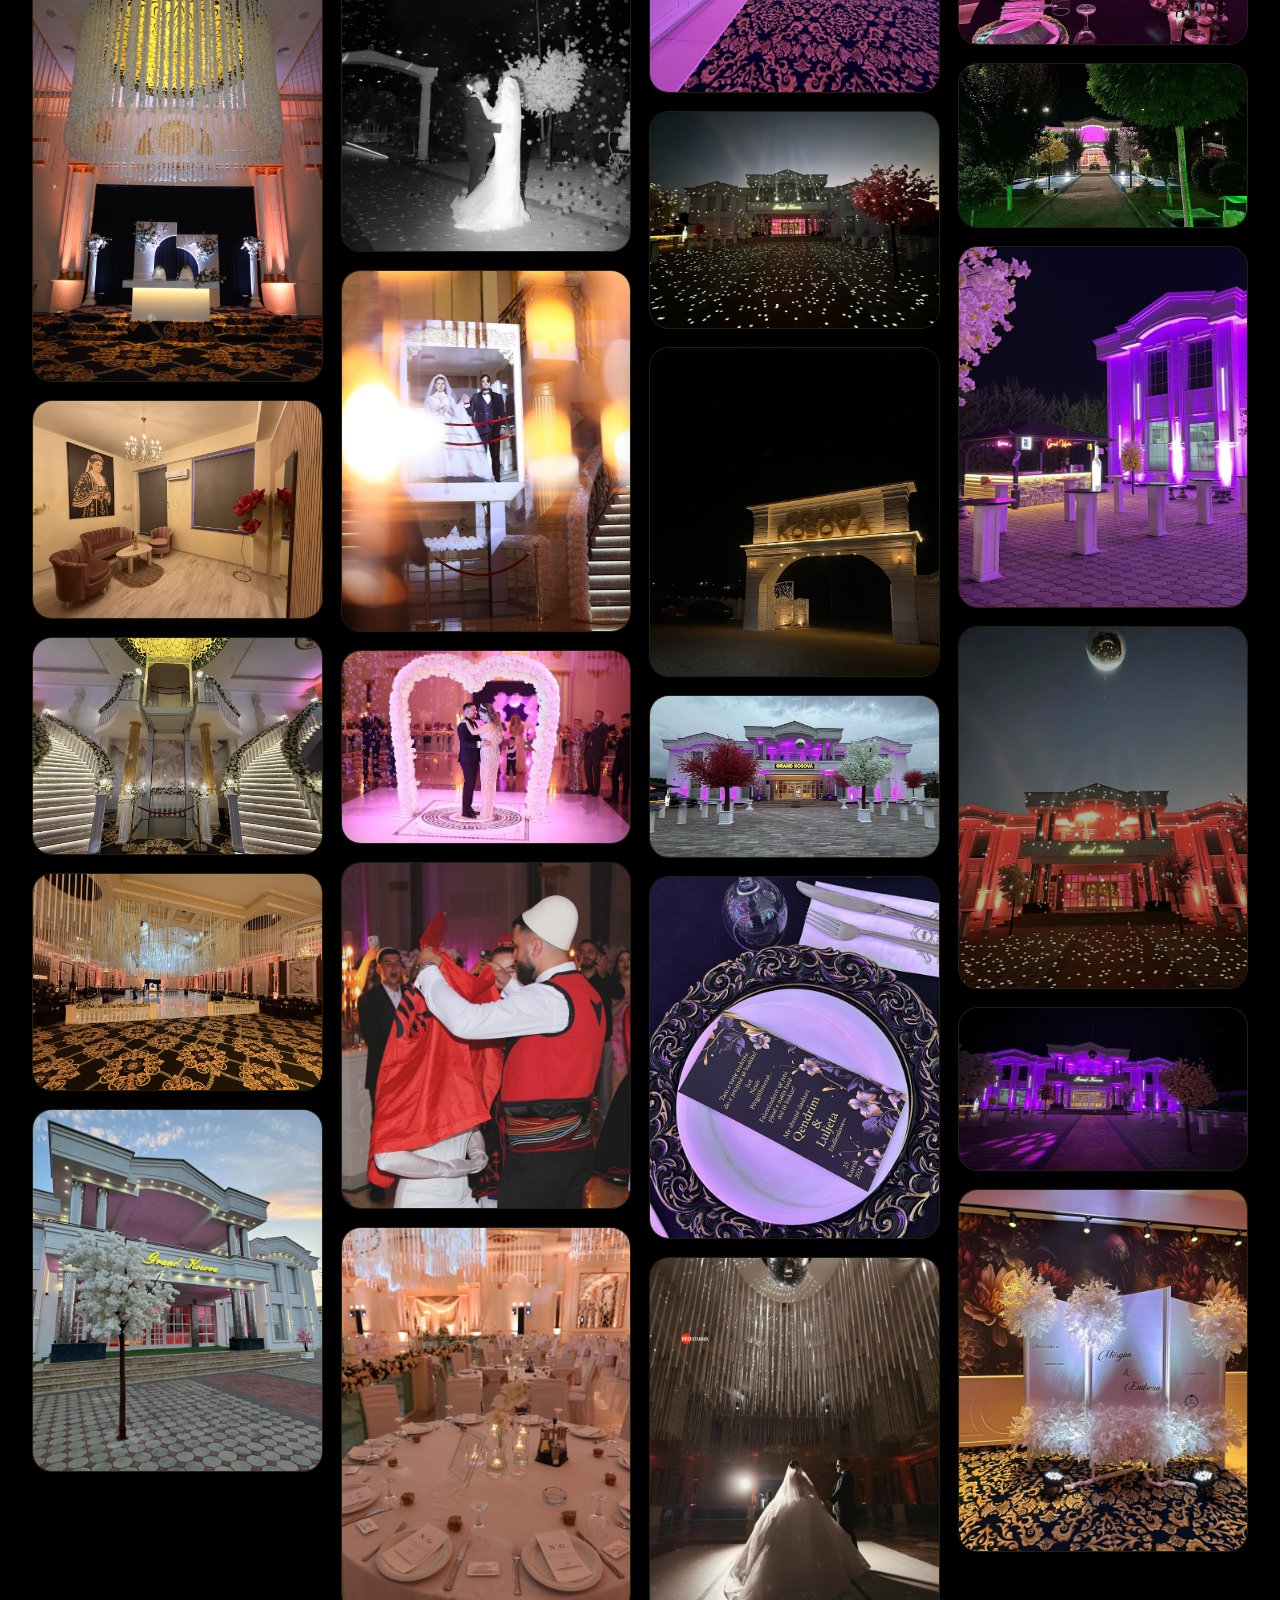
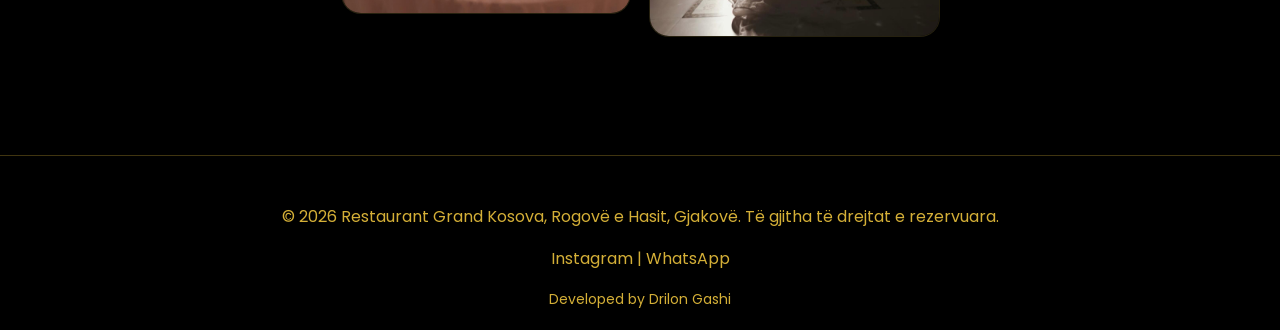
<file: gallery.html>
<!doctype html>
<html lang="sq">
  <head>
    <meta charset="UTF-8" />
    <meta name="viewport" content="width=device-width, initial-scale=1.0" />
    <title data-i18n="titles.gallery">Grand Kosova Restaurant | Galeri</title>
    <link rel="icon" href="assets/images/logo.png" type="image/png" />

    <link
      href="https://cdn.jsdelivr.net/npm/bootstrap@5.3.2/dist/css/bootstrap.min.css"
      rel="stylesheet"
    />
    <link href="assets/css/styles.css" rel="stylesheet" />
    <link
      href="https://fonts.googleapis.com/css2?family=Playfair+Display:wght@400;700&family=Poppins:wght@400;500&display=swap"
      rel="stylesheet"
    />
    <script defer src="https://cdn.jsdelivr.net/npm/bootstrap@5.3.2/dist/js/bootstrap.bundle.min.js"></script>
    <script defer src="assets/js/i18n.js"></script>
    <script defer src="assets/js/gallery.js"></script>
    <link href="https://unpkg.com/aos@2.3.1/dist/aos.css" rel="stylesheet" />
    <script defer src="https://unpkg.com/aos@2.3.1/dist/aos.js"></script>


  </head>
  <body>
    <nav class="navbar navbar-expand-lg navbar-dark gk-navbar">
      <div class="container">
        <a class="navbar-brand" href="index.html">
          <img src="assets/images/logo.png" alt="Restaurant Grand Kosova" />
          <h3>Restaurant Grand Kosova</h3>
        </a>
        <button
          class="navbar-toggler"
          type="button"
          data-bs-toggle="collapse"
          data-bs-target="#navbarNav"
          aria-controls="navbarNav"
          aria-expanded="false"
          aria-label="Toggle navigation"
        >
          <span class="navbar-toggler-icon"></span>
        </button>
        <div class="collapse navbar-collapse justify-content-end" id="navbarNav">
          <ul class="navbar-nav">
            <li class="nav-item"><a class="nav-link" href="index.html" data-i18n="nav.home">Home</a></li>
            <li class="nav-item"><a class="nav-link" href="package.html" data-i18n="nav.menu">Menu</a></li>
            <li class="nav-item"><a class="nav-link" href="about.html" data-i18n="nav.about">Rreth Nesh</a></li>
            <li class="nav-item"><a class="nav-link active" href="gallery.html" data-i18n="nav.gallery">Galeri</a></li>
            <li class="nav-item"><a class="nav-link" href="contact.html" data-i18n="nav.contact">Kontakti</a></li>
            <li class="nav-item ms-lg-2 d-flex align-items-center">
              <div class="gk-lang-switch" role="group" data-i18n-attr="aria-label:lang.aria">
                <button type="button" class="gk-lang-btn" data-gk-lang="sq" title="Shqip">SQ</button>
                <button type="button" class="gk-lang-btn" data-gk-lang="en" title="English">EN</button>
              </div>
            </li>
          </ul>
        </div>
      </div>
    </nav>
    <div class="navbar-separator"></div>

    <section class="gallery-page">
      <div class="container">
        <div class="intro text-center" data-aos="fade-up">
          <p class="intro-badge" data-i18n="gallery.badge">Momente dhe Atmosferë</p>
          <h1 data-i18n="gallery.h">Galeria e Hotelit</h1>
          <p class="lead" data-i18n="gallery.lead">
            Zbuloni ambientin, detajet dhe energjinë e eventeve tona në një galeri me stil modern.
          </p>
        </div>

        <div class="gallery-sections"></div>
      </div>
    </section>

    <div id="lightbox">
      <span class="close">&times;</span>
      <img id="lightbox-img" alt="" />
      <video id="lightbox-video" muted loop playsinline autoplay></video>
      <div class="nav prev">&#10094;</div>
      <div class="nav next">&#10095;</div>
    </div>

    <style>
      .bg-light {
        background-color: #000 !important;
      }

      .text-dark {
        color: #d4af37 !important;
      }

      footer {
        border-top: 1px solid rgba(212, 175, 55, 0.3);
      }

      footer p,
      footer a {
        color: #d4af37 !important;
      }

      .gallery-page {
        background: radial-gradient(circle at top, #17120a 0%, #000 45%);
        color: #d4af37;
        padding: 90px 20px 70px;
        min-height: 100vh;
      }

      .intro {
        max-width: 760px;
        margin: 0 auto 30px;
      }

      .intro-badge {
        display: inline-block;
        padding: 0.35rem 0.9rem;
        border-radius: 999px;
        border: 1px solid rgba(212, 175, 55, 0.45);
        font-size: 0.78rem;
        letter-spacing: 1.7px;
        text-transform: uppercase;
        margin-bottom: 1rem;
        background: rgba(212, 175, 55, 0.08);
      }

      .gallery-page h1 {
        font-size: clamp(2rem, 4vw, 3.2rem);
        margin-bottom: 14px;
        color: #d4af37 !important;
        text-shadow: 0 8px 30px rgba(0, 0, 0, 0.55);
      }

      .gallery-page .lead {
        margin-bottom: 40px;
        color: #f0dfaa;
      }

      .gallery-sections {
        max-width: 1280px;
        margin: 0 auto;
      }

      .gallery-album {
        margin-bottom: 3.5rem;
      }

      .gallery-album:last-child {
        margin-bottom: 0;
      }

      .gallery-section-title {
        font-size: clamp(1.35rem, 2.8vw, 1.85rem);
        font-weight: 700;
        letter-spacing: 0.04em;
        color: #f4e9c7 !important;
        margin-bottom: 1.25rem;
        padding-bottom: 0.65rem;
        border-bottom: 1px solid rgba(212, 175, 55, 0.35);
        text-align: left;
      }

      .gallery-grid {
        column-count: 4;
        column-gap: 18px;
      }

      .gallery-card {
        break-inside: avoid;
        margin-bottom: 18px;
        border-radius: 20px;
        overflow: hidden;
        background: #090909;
        cursor: pointer;
        position: relative;
        border: 1px solid rgba(212, 175, 55, 0.14);
        box-shadow: 0 12px 28px rgba(0, 0, 0, 0.6);
        transition: transform 0.25s ease, box-shadow 0.25s ease, border-color 0.25s ease;
      }

      .gallery-card img,
      .gallery-card video {
        width: 100%;
        display: block;
        transition: transform 0.35s ease, filter 0.35s ease;
      }

      .gallery-card::before {
        content: "";
        position: absolute;
        inset: 0;
        background: linear-gradient(to top, rgba(0, 0, 0, 0.65), rgba(0, 0, 0, 0.1) 45%, transparent);
        opacity: 0;
        transition: opacity 0.25s ease;
        z-index: 2;
        pointer-events: none;
      }

      .media-badge {
        position: absolute;
        left: 12px;
        bottom: 12px;
        z-index: 3;
        font-size: 0.72rem;
        letter-spacing: 1px;
        text-transform: uppercase;
        color: #fff;
        border: 1px solid rgba(255, 255, 255, 0.35);
        background: rgba(0, 0, 0, 0.4);
        border-radius: 999px;
        padding: 0.25rem 0.55rem;
        opacity: 0;
        transform: translateY(6px);
        transition: opacity 0.25s ease, transform 0.25s ease;
      }

      .gallery-card:hover {
        transform: translateY(-6px);
        border-color: rgba(212, 175, 55, 0.55);
        box-shadow: 0 18px 40px rgba(0, 0, 0, 0.75), 0 0 0 1px rgba(212, 175, 55, 0.2);
      }

      .gallery-card:hover img,
      .gallery-card:hover video {
        transform: scale(1.055);
        filter: brightness(1.06) saturate(1.05);
      }

      .gallery-card:hover::before,
      .gallery-card:hover .media-badge {
        opacity: 1;
      }

      .gallery-card:hover .media-badge {
        transform: translateY(0);
      }

      #lightbox {
        display: none;
        position: fixed;
        top: 0;
        left: 0;
        width: 100%;
        height: 100%;
        background: rgba(0, 0, 0, 0.94);
        backdrop-filter: blur(6px);
        z-index: 9999;
        justify-content: center;
        align-items: center;
      }

      #lightbox img,
      #lightbox video {
        max-width: 90%;
        max-height: 85%;
        border-radius: 12px;
        transition: transform 0.2s;
      }

      #lightbox img {
        cursor: grab;
      }

      #lightbox video {
        cursor: auto;
      }

      #lightbox-video {
        display: none;
      }

      .close {
        position: absolute;
        top: 20px;
        right: 40px;
        font-size: 45px;
        color: #d4af37;
        cursor: pointer;
      }

      .nav {
        position: absolute;
        top: 50%;
        font-size: 55px;
        color: #d4af37;
        cursor: pointer;
        transform: translateY(-50%);
      }

      .prev {
        left: 30px;
      }
      .next {
        right: 30px;
      }

      .nav:hover,
      .close:hover {
        color: #fff;
      }

      @media (max-width: 1200px) {
        .gallery-grid {
          column-count: 3;
        }
      }

      @media (max-width: 900px) {
        .gallery-grid {
          column-count: 2;
        }
      }

      @media (max-width: 768px) {
        .gallery-page {
          padding: 72px 14px 48px;
        }

        .gallery-page .lead {
          margin-bottom: 34px;
        }

        .gallery-album {
          margin-bottom: 2.5rem;
        }

        .gallery-section-title {
          text-align: center;
        }
      }

      @media (max-width: 500px) {
        .gallery-grid {
          column-count: 2;
        }

        .close {
          right: 18px;
          top: 14px;
          font-size: 36px;
        }

        .nav {
          font-size: 42px;
        }
      }
    </style>

    <script id="galleryData" type="application/json">
{
  "gallery": [
    "assets/images/gallery/11.jpg",
    "assets/images/gallery/12.jpg",
    "assets/images/gallery/13.jpg",
    "assets/images/gallery/14.jpg",
    "assets/images/gallery/15.jpg",
    "assets/images/gallery/16.jpg",
    "assets/images/gallery/17.jpg",
    "assets/images/gallery/1774179525814900.jpg",
    "assets/images/gallery/1774179526381956.jpg",
    "assets/images/gallery/1774179527394996.jpg",
    "assets/images/gallery/1774179572385422.jpg",
    "assets/images/gallery/1774179574874706.jpg",
    "assets/images/gallery/1774179577471511.jpg",
    "assets/images/gallery/18.jpg",
    "assets/images/gallery/19.jpg",
    "assets/images/gallery/20.jpg",
    "assets/images/gallery/21.jpg",
    "assets/images/gallery/22.jpg",
    "assets/images/gallery/23.jpg",
    "assets/images/gallery/55.jpg",
    "assets/images/gallery/56.jpg",
    "assets/images/gallery/57.jpg",
    "assets/images/gallery/58.jpg",
    "assets/images/gallery/59.jpg",
    "assets/images/gallery/60.jpg",
    "assets/images/gallery/61.jpg",
    "assets/images/gallery/62.jpg",
    "assets/images/gallery/A.jpg",
    "assets/images/gallery/aa.jpg",
    "assets/images/gallery/B.jpg",
    "assets/images/gallery/bb.jpg",
    "assets/images/gallery/C.jpg",
    "assets/images/gallery/D.jpg",
    "assets/images/gallery/E.jpg",
    "assets/images/gallery/F.jpg",
    "assets/images/gallery/gallery4.jpg",
    "assets/images/gallery/gallery5.jpg",
    "assets/images/gallery/gallery6.jpg",
    "assets/images/gallery/grand.jpg",
    "assets/images/gallery/ii.jpg",
    "assets/images/gallery/index1.jpg",
    "assets/images/gallery/index3.jpg",
    "assets/images/gallery/J.jpg",
    "assets/images/gallery/kk.jpg",
    "assets/images/gallery/L.jpg",
    "assets/images/gallery/ll.jpg",
    "assets/images/gallery/mm.jpg",
    "assets/images/gallery/oo.jpg",
    "assets/images/gallery/R.jpg",
    "assets/images/gallery/rr.jpg",
    "assets/images/gallery/T.jpg",
    "assets/images/gallery/tt.jpg",
    "assets/images/gallery/U.jpg",
    "assets/images/gallery/yy.jpg"
  ],
  "drinks": [
    "assets/images/drinks/viber_image_2026-03-22_21-40-03-424.jpg",
    "assets/images/drinks/jack.jpg",
    "assets/images/drinks/ch.png",
    "assets/images/drinks/GGOOSE.webp",
    "assets/images/drinks/marlboro-gold-20s-duty-free-002.jpg",
    "assets/images/drinks/marlboro-touch-blue-20s-001.jpg",
    "assets/images/drinks/marlboro-red-20s-001.jpg",
    "assets/images/drinks/cigar.jpg"
  ]
}
    </script>

    <footer class="bg-light text-dark pt-5 mt-5">
      <div class="container text-center">
        <p>
          © <span id="footerYear"></span
          ><span data-i18n="footer.afterYear">
            Restaurant Grand Kosova, Rogovë e Hasit, Gjakovë. Të gjitha të drejtat e rezervuara.</span
          >
        </p>
        <p>
          <a
            href="https://www.instagram.com/grandkosova"
            target="_blank"
            rel="noreferrer"
            data-i18n="footer.instagram"
            >Instagram</a
          >
          |
          <a
            href="https://api.whatsapp.com/send?phone=38344160278"
            target="_blank"
            rel="noreferrer"
            data-i18n="footer.whatsapp"
            >WhatsApp</a
          >
        </p>
         <p class="mb-0 small">Developed by Drilon Gashi</p>
      </div>
    </footer>
    <script>
      const footerYear = document.getElementById("footerYear");
      if (footerYear) footerYear.textContent = String(new Date().getFullYear());
      document.addEventListener("DOMContentLoaded", function () {
        if (window.AOS) {
          AOS.init({
            duration: 900,
            once: true,
            offset: 80,
          });
        }
      });
    </script>
  </body>
</html>
</file>
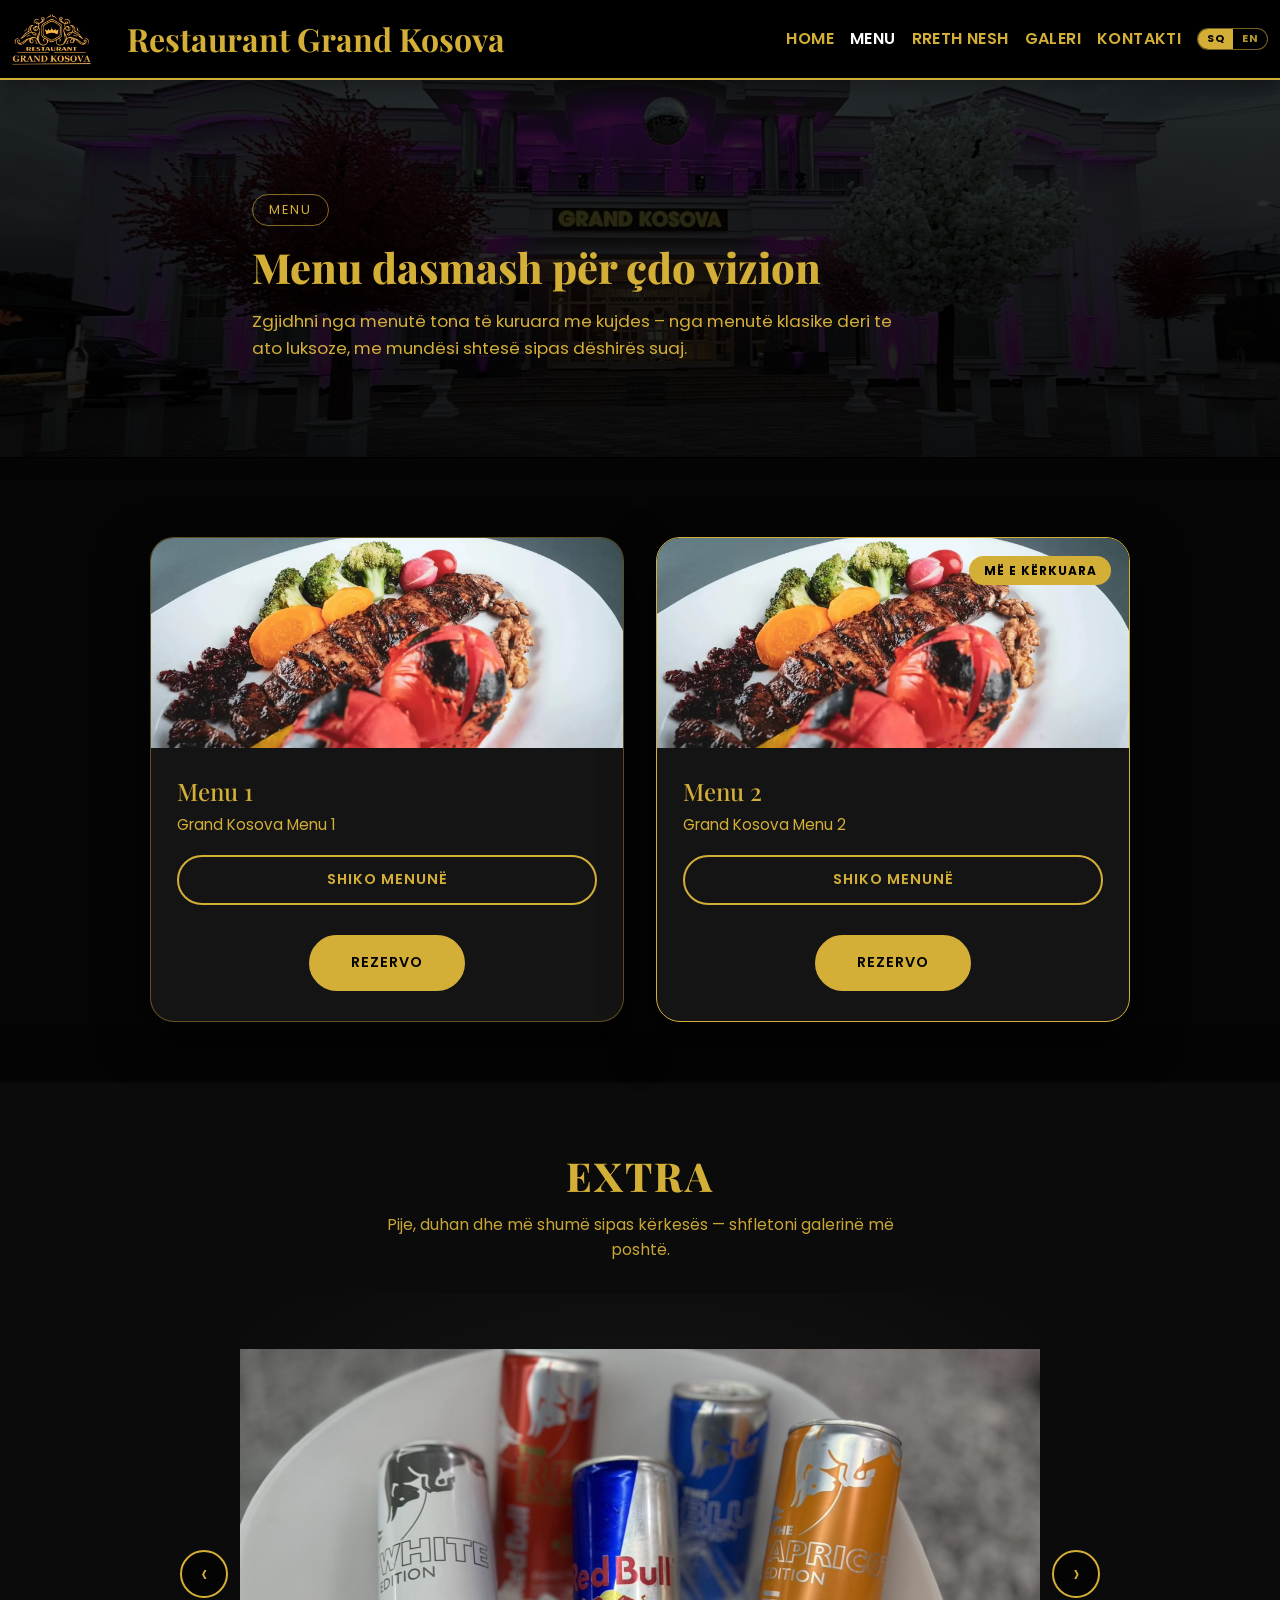
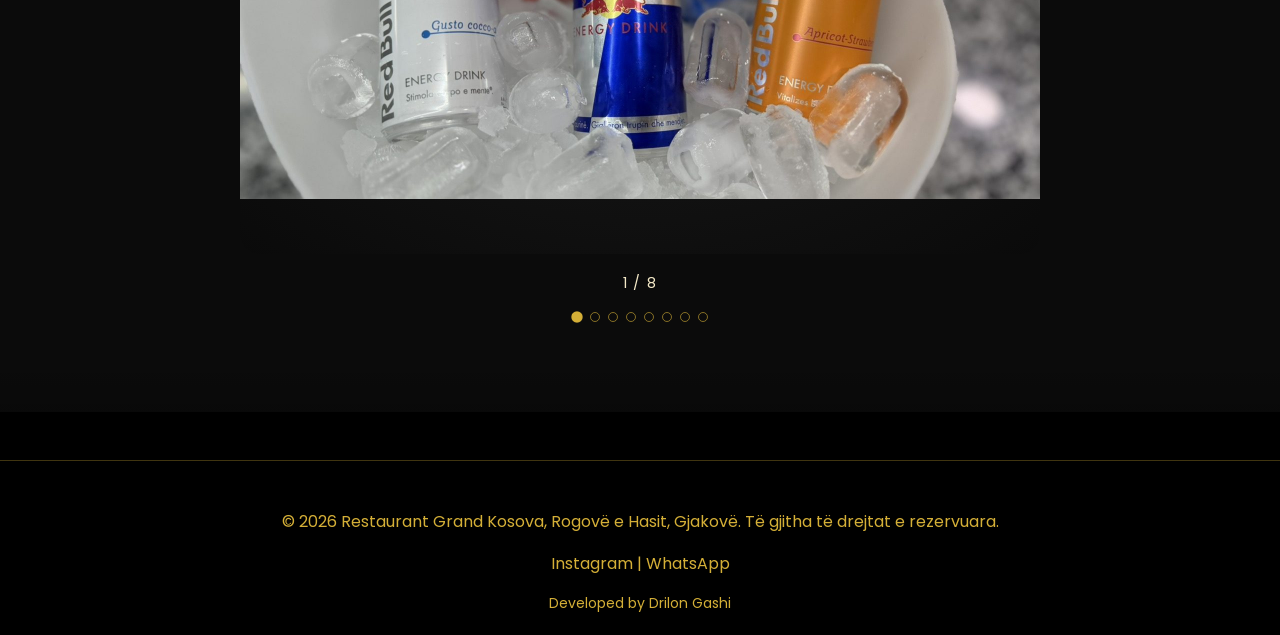
<file: package.html>
<!doctype html>
<html lang="sq">
  <head>
    <meta charset="UTF-8" />
    <meta name="viewport" content="width=device-width, initial-scale=1.0" />
    <title data-i18n="titles.package">Grand Kosova Restaurant | Menu</title>
    <link rel="icon" href="assets/images/logo.png" type="image/png" />

    <link
      href="https://cdn.jsdelivr.net/npm/bootstrap@5.3.2/dist/css/bootstrap.min.css"
      rel="stylesheet"
    />
    <link href="assets/css/styles.css" rel="stylesheet" />
    <link
      href="https://fonts.googleapis.com/css2?family=Playfair+Display:wght@400;700&family=Poppins:wght@400;500&display=swap"
      rel="stylesheet"
    />
    <script defer src="https://cdn.jsdelivr.net/npm/bootstrap@5.3.2/dist/js/bootstrap.bundle.min.js"></script>
    <script defer src="assets/js/i18n.js"></script>
    <link href="https://unpkg.com/aos@2.3.1/dist/aos.css" rel="stylesheet" />
    <script defer src="https://unpkg.com/aos@2.3.1/dist/aos.js"></script>
    <script defer src="assets/js/drinks-carousel.js"></script>

  </head>
  <body>
    <nav class="navbar navbar-expand-lg navbar-dark gk-navbar">
      <div class="container">
        <a class="navbar-brand" href="index.html">
          <img src="assets/images/logo.png" alt="Restaurant Grand Kosova" />
          <h3>Restaurant Grand Kosova</h3>
        </a>
        <button
          class="navbar-toggler"
          type="button"
          data-bs-toggle="collapse"
          data-bs-target="#navbarNav"
          aria-controls="navbarNav"
          aria-expanded="false"
          aria-label="Toggle navigation"
        >
          <span class="navbar-toggler-icon"></span>
        </button>
        <div class="collapse navbar-collapse justify-content-end" id="navbarNav">
          <ul class="navbar-nav">
            <li class="nav-item"><a class="nav-link" href="index.html" data-i18n="nav.home">Home</a></li>
            <li class="nav-item"><a class="nav-link active" href="package.html" data-i18n="nav.menu">Menu</a></li>
            <li class="nav-item"><a class="nav-link" href="about.html" data-i18n="nav.about">Rreth Nesh</a></li>
            <li class="nav-item"><a class="nav-link" href="gallery.html" data-i18n="nav.gallery">Galeri</a></li>
            <li class="nav-item"><a class="nav-link" href="contact.html" data-i18n="nav.contact">Kontakti</a></li>
            <li class="nav-item ms-lg-2 d-flex align-items-center">
              <div class="gk-lang-switch" role="group" data-i18n-attr="aria-label:lang.aria">
                <button type="button" class="gk-lang-btn" data-gk-lang="sq" title="Shqip">SQ</button>
                <button type="button" class="gk-lang-btn" data-gk-lang="en" title="English">EN</button>
              </div>
            </li>
          </ul>
        </div>
      </div>
    </nav>
    <div class="navbar-separator"></div>

    <!-- ========== PACKAGES HERO ========== -->
    <section class="packages-hero">
      <div class="packages-hero-overlay"></div>
      <div class="container packages-hero-content" data-aos="fade-up">
        <p class="badge-text" data-i18n="pkg.badge">Menu</p>
        <h1 data-i18n="pkg.hero.h">Menu dasmash për çdo vizion</h1>
        <p class="subtitle" data-i18n="pkg.hero.sub">
          Zgjidhni nga menutë tona të kuruara me kujdes – nga menutë klasike deri te ato luksoze,
          me mundësi shtesë sipas dëshirës suaj.
        </p>
      </div>
    </section>

    <!-- ========== PACKAGES LIST ========== -->
    <section class="packages-section">
      <div class="container">
        <div class="packages-grid">
          
          <article class="package-card" data-aos="fade-up">
            <div class="package-img">
              <img src="assets/images/menu.webp" alt="Menu 1" />
            </div>
            <div class="package-content">
              <h3>Menu 1</h3>
              <p class="package-tagline" data-i18n="pkg.m1.tag">Grand Kosova Menu 1</p>
              <button
                class="btn-outline-gold w-100 mb-3"
                type="button"
                onclick="toggleMenu('menuSilver1')"
                data-i18n="pkg.m1.btn"
              >
                Shiko Menunë
              </button>
              <div id="menuSilver1" class="package-menu">
                <ul>
                  <li data-i18n="pkg.m1.i1">
                    Sallatë e kombinuar (speca me sos, sallatë të gjelbërta, ullinj) për person
                  </li>
                  <li data-i18n="pkg.m1.i2">
                    Paragjellë e kombinuar (proshutë, kaçkavall, djathë, suxhuk)
                  </li>
                  <li data-i18n="pkg.m1.i3">
                    Specialitete nga skara: pljeskavicë, shpatull pule me sos; ramstek me perime të fërguara
                  </li>
                  <li data-i18n="pkg.m1.i4">
                    Lëng frutash në qelq 0,25 l — mollë, pjeshkë, portokall
                  </li>
                  <li data-i18n="pkg.m1.i5">
                    Pijet e gazuara në qelq 0,25 l: Coca-Cola, Fanta, Schweppes, Sprite, Red Eagle; ujë i gazuar, ujë natyral
                  </li>
                  <li data-i18n="pkg.m1.i6">
                    Pijet alkoolike: Smirnoff, Ballantine’s, Shtok, raki rrushi; verë e bardhë, verë e kuqe (Bodrumi i vjetër – Haxhijaha); birrë e Pejës, Shkupi
                  </li>
                  <li data-i18n="pkg.m1.i7">Torta e nuses: tortë për të gjithë mysafirët</li>
                  <li data-i18n="pkg.m1.i8">Pije pa kufi</li>
                </ul>
              </div>
              <a href="contact.html" class="btn-gold reserve-btn" data-i18n="pkg.reserve">Rezervo</a>
            </div>
          </article>

          <article class="package-card highlight" data-aos="fade-up" data-aos-delay="100">
            <div class="package-badge" data-i18n="pkg.m2.badge">Më e kërkuara</div>
            <div class="package-img">
              <img src="assets/images/menu.webp" alt="Menu 2" />
            </div>
            <div class="package-content">
              <h3>Menu 2</h3>
              <p class="package-tagline" data-i18n="pkg.m2.tag">Grand Kosova Menu 2</p>
              <button
                class="btn-outline-gold w-100 mb-3"
                type="button"
                onclick="toggleMenu('menuGold')"
                data-i18n="pkg.m2.btn"
              >
                Shiko Menunë
              </button>
              <div id="menuGold" class="package-menu">
                <ul>
                  <li data-i18n="pkg.m2.i1">
                    Sallatë e kombinuar (speca me sos, sallatë të gjelbërta, ullinj) për person
                  </li>
                  <li data-i18n="pkg.m2.i2">
                    Paragjellë e kombinuar (proshutë, kaçkavall, djathë, suxhuk)
                  </li>
                  <li data-i18n="pkg.m2.i3">
                    Specialitete nga skara: pljeskavicë, shpatull pule me sos, bombic me kaçkavall; mish viçi me
                    sos kepurdhash dhe perime
                  </li>
                  <li data-i18n="pkg.m2.i4">
                    Lëng frutash të vogëla 0,50 l — mollë, portokall, vishnje, boronicë, pjeshkë
                  </li>
                  <li data-i18n="pkg.m2.i5">
                    Pijet e gazuara të vogëla 0,50 l: Coca-Cola, Fanta, Schweppes, Sprite, Red Eagle; ujë i gazuar,
                    ujë natyral
                  </li>
                  <li data-i18n="pkg.m2.i6">
                    Pijet alkoolike: Smirnoff, Shtok, raki rrushi; verë e bardhë, verë e kuqe; birrë e Pejës, birrë e
                    Shkupit
                  </li>
                  <li data-i18n="pkg.m2.i7">Torta e nuses: tortë për të gjithë mysafirët</li>
                  <li data-i18n="pkg.m2.i8">Pije pa kufi</li>
                </ul>
              </div>
              <a href="contact.html" class="btn-gold reserve-btn" data-i18n="pkg.reserve">Rezervo</a>
            </div>
          </article>
        </div>
      </div>
    </section>

    <!-- Same manifest as gallery.html — edit assets/gallery.json (gallery + drinks) -->
    <script id="galleryData" type="application/json">
{
  "gallery": [
    "assets/images/gallery/11.jpg",
    "assets/images/gallery/12.jpg",
    "assets/images/gallery/13.jpg",
    "assets/images/gallery/14.jpg",
    "assets/images/gallery/15.jpg",
    "assets/images/gallery/16.jpg",
    "assets/images/gallery/17.jpg",
    "assets/images/gallery/1774179525814900.jpg",
    "assets/images/gallery/1774179526381956.jpg",
    "assets/images/gallery/1774179527394996.jpg",
    "assets/images/gallery/1774179572385422.jpg",
    "assets/images/gallery/1774179574874706.jpg",
    "assets/images/gallery/1774179577471511.jpg",
    "assets/images/gallery/18.jpg",
    "assets/images/gallery/19.jpg",
    "assets/images/gallery/20.jpg",
    "assets/images/gallery/21.jpg",
    "assets/images/gallery/22.jpg",
    "assets/images/gallery/23.jpg",
    "assets/images/gallery/55.jpg",
    "assets/images/gallery/56.jpg",
    "assets/images/gallery/57.jpg",
    "assets/images/gallery/58.jpg",
    "assets/images/gallery/59.jpg",
    "assets/images/gallery/60.jpg",
    "assets/images/gallery/61.jpg",
    "assets/images/gallery/62.jpg",
    "assets/images/gallery/A.jpg",
    "assets/images/gallery/aa.jpg",
    "assets/images/gallery/B.jpg",
    "assets/images/gallery/bb.jpg",
    "assets/images/gallery/C.jpg",
    "assets/images/gallery/D.jpg",
    "assets/images/gallery/E.jpg",
    "assets/images/gallery/F.jpg",
    "assets/images/gallery/gallery4.jpg",
    "assets/images/gallery/gallery5.jpg",
    "assets/images/gallery/gallery6.jpg",
    "assets/images/gallery/grand.jpg",
    "assets/images/gallery/ii.jpg",
    "assets/images/gallery/index1.jpg",
    "assets/images/gallery/index3.jpg",
    "assets/images/gallery/J.jpg",
    "assets/images/gallery/kk.jpg",
    "assets/images/gallery/L.jpg",
    "assets/images/gallery/ll.jpg",
    "assets/images/gallery/mm.jpg",
    "assets/images/gallery/oo.jpg",
    "assets/images/gallery/R.jpg",
    "assets/images/gallery/rr.jpg",
    "assets/images/gallery/T.jpg",
    "assets/images/gallery/tt.jpg",
    "assets/images/gallery/U.jpg",
    "assets/images/gallery/yy.jpg"
  ],
  "drinks": [
    "assets/images/drinks/viber_image_2026-03-22_21-40-03-424.jpg",
    "assets/images/drinks/jack.jpg",
    "assets/images/drinks/ch.png",
    "assets/images/drinks/GGOOSE.webp",
    "assets/images/drinks/marlboro-gold-20s-duty-free-002.jpg",
    "assets/images/drinks/marlboro-touch-blue-20s-001.jpg",
    "assets/images/drinks/marlboro-red-20s-001.jpg",
    "assets/images/drinks/cigar.jpg"
  ]
}
    </script>

    <!-- ========== Extra (galeri) ========== -->
    <section class="drinks-extra-section" data-aos="fade-up" aria-labelledby="drinksExtraTitle">
      <div class="container">
        <h2 id="drinksExtraTitle" class="drinks-extra-title text-center" data-i18n="pkg.drinks.h">
          Extra
        </h2>
        <p class="drinks-extra-sub text-center" data-i18n="pkg.drinks.sub">
          Pije, duhan dhe më shumë sipas kërkesës — shfletoni galerinë më poshtë.
        </p>

        <div
          class="drinks-carousel-wrap"
          role="region"
          aria-roledescription="carousel"
          data-i18n-attr="aria-label:pkg.drinks.region"
          aria-label="Galeri pijesh"
          tabindex="0"
        >
          <button
            type="button"
            class="drinks-nav drinks-prev"
            data-i18n-attr="aria-label:pkg.drinks.prev"
            aria-label="Foto e mëparshme"
          >
            &#8249;
          </button>
          <div class="drinks-carousel-viewport">
            <img
              id="drinksCarouselImg"
              src="assets/images/drinks/viber_image_2026-03-22_21-40-03-424.jpg"
              alt="Extra"
              loading="lazy"
              decoding="async"
            />
          </div>
          <button
            type="button"
            class="drinks-nav drinks-next"
            data-i18n-attr="aria-label:pkg.drinks.next"
            aria-label="Foto tjetër"
          >
            &#8250;
          </button>
        </div>
        <div class="drinks-meta text-center">
          <span id="drinksCounter" class="drinks-counter" aria-live="polite"></span>
        </div>
        <div
          id="drinksDots"
          class="drinks-dots text-center"
          role="tablist"
          data-i18n-attr="aria-label:pkg.drinks.dots"
          aria-label="Zgjidh foto"
        ></div>
        <p
          id="drinksEmpty"
          class="text-center drinks-empty d-none"
          data-i18n-html="pkg.drinks.empty"
        >
          Shto foto në <code>assets/images/drinks/</code> dhe shto rrugët në
          <code>assets/gallery.json</code> te fusha <code>drinks</code> (edhe në <code>galleryData</code> nëse përdor
          skedarë lokalë pa server).
        </p>
      </div>
    </section>

    <script>
      function toggleMenu(id) {
        const menu = document.getElementById(id);
        if (!menu) return;
        if (menu.style.display === "none" || menu.style.display === "") {
          menu.style.display = "block";
        } else {
          menu.style.display = "none";
        }
      }
    </script>

    <style>
      body {
        background-color: #000 !important;
        color: #d4af37 !important;
      }

      /* Vetëm përmbajtja e menysë — jo nav (Bootstrap + assets/css/styles.css .gk-navbar) */
      .packages-hero h1,
      .packages-hero p,
      .packages-hero .badge-text,
      .packages-section .package-content h3,
      .packages-section .package-content p,
      .packages-section .package-tagline,
      .package-menu li,
      .drinks-extra-section .drinks-extra-title,
      .drinks-extra-section .drinks-extra-sub {
        color: #d4af37 !important;
      }

      footer.bg-light,
      footer.bg-light p {
        color: #d4af37 !important;
      }

      footer.bg-light a {
        color: #d4af37 !important;
      }

      footer.bg-light a:hover {
        color: #b8962e !important;
      }

      .btn-gold {
        display: inline-block;
        background-color: #d4af37 !important;
        color: #000 !important;
        padding: 0.9rem 2.5rem;
        border-radius: 50px;
        border: 2px solid #d4af37;
        font-weight: 600;
        letter-spacing: 1px;
        text-transform: uppercase;
        font-size: 0.9rem;
        transition: all 0.3s ease;
      }

      .btn-gold:hover {
        background-color: transparent !important;
        color: #d4af37 !important;
      }

      .btn-outline-gold {
        display: inline-block;
        border: 2px solid #d4af37;
        color: #d4af37;
        background-color: transparent;
        font-weight: 600;
        border-radius: 50px;
        padding: 0.7rem 1.6rem;
        font-size: 0.9rem;
        letter-spacing: 1px;
        text-transform: uppercase;
        transition: all 0.3s ease;
      }

      .btn-outline-gold:hover {
        background-color: #d4af37;
        color: #000;
      }

      /* HERO */
      .packages-hero {
        position: relative;
        padding: 120px 0 80px;
        background: url("assets/images/gallery/grand.jpg") center/cover no-repeat;
      }

      .packages-hero-overlay {
        position: absolute;
        inset: 0;
        background: linear-gradient(
          to bottom,
          rgba(0, 0, 0, 0.8),
          rgba(0, 0, 0, 0.9)
        );
      }

      .packages-hero-content {
        position: relative;
        z-index: 2;
        max-width: 800px;
      }

      .packages-hero .badge-text {
        display: inline-block;
        padding: 0.3rem 1rem;
        border-radius: 999px;
        border: 1px solid rgba(212, 175, 55, 0.6);
        font-size: 0.8rem;
        letter-spacing: 2px;
        text-transform: uppercase;
        margin-bottom: 1rem;
      }

      .packages-hero h1 {
        font-size: 2.6rem;
        font-weight: 800;
        margin-bottom: 1rem;
      }

      .packages-hero .subtitle {
        font-size: 1.05rem;
        max-width: 650px;
      }

      /* PACKAGES GRID */
      .packages-section {
        padding: 80px 0 60px;
        background: #050505;
      }

      .packages-grid {
        display: grid;
        grid-template-columns: repeat(2, minmax(0, 1fr));
        gap: 2rem;
        max-width: 980px;
        margin-left: auto;
        margin-right: auto;
      }

      .package-card {
        background: #141414;
        border-radius: 24px;
        overflow: hidden;
        border: 1px solid rgba(212, 175, 55, 0.4);
        box-shadow: 0 20px 50px rgba(0, 0, 0, 0.7);
        display: flex;
        flex-direction: column;
        transition: transform 0.3s ease, box-shadow 0.3s ease, border-color 0.3s ease;
      }

      .package-card.highlight {
        border-color: #d4af37;
        transform: translateY(-5px);
      }

      .package-card:hover {
        transform: translateY(-10px);
        box-shadow: 0 30px 70px rgba(212, 175, 55, 0.25);
        border-color: #d4af37;
      }

      .package-badge {
        position: absolute;
        z-index: 3;
        top: 18px;
        right: 18px;
        padding: 0.3rem 0.9rem;
        border-radius: 999px;
        background: #d4af37;
        color: #000;
        font-size: 0.75rem;
        text-transform: uppercase;
        letter-spacing: 1px;
        font-weight: 700;
      }

      .package-img {
        position: relative;
        height: 210px;
        overflow: hidden;
      }

      .package-img img {
        width: 100%;
        height: 100%;
        object-fit: cover;
        transition: transform 0.6s ease;
      }

      .package-card:hover .package-img img {
        transform: scale(1.08);
      }

      .package-content {
        padding: 1.8rem 1.6rem 1.9rem;
        flex: 1;
      }

      .package-content h3 {
        font-size: 1.5rem;
        margin-bottom: 0.5rem;
      }

      .package-price {
        margin-bottom: 0.6rem;
        font-size: 0.95rem;
      }

      .package-price span {
        font-size: 1.4rem;
        font-weight: 800;
      }

      .package-tagline {
        font-size: 0.95rem;
        margin-bottom: 1.1rem;
      }

      .reserve-btn {
        display: block;
        width: fit-content;
        margin: 0.9rem auto 0;
        text-decoration: none !important;
      }

      .reserve-btn:hover,
      .reserve-btn:focus {
        text-decoration: none !important;
      }

      .package-menu {
        display: none;
        border-radius: 14px;
        padding: 14px 14px 10px;
        margin-top: 8px;
        background-color: #000;
        border: 1px solid rgba(212, 175, 55, 0.5);
      }

      .package-menu ul {
        padding-left: 1.2rem;
        margin-bottom: 0;
      }

      .package-menu ul li {
        margin-bottom: 6px;
        font-size: 0.92rem;
        color: #f4e9c7 !important;
      }

      /* PIJE EXTRA — carousel */
      .drinks-extra-section {
        padding: 70px 0 90px;
        background: #0b0b0b;
      }

      .drinks-extra-title {
        font-size: clamp(1.75rem, 4vw, 2.5rem);
        font-weight: 800;
        letter-spacing: 0.06em;
        text-transform: uppercase;
        margin-bottom: 0.75rem;
      }

      .drinks-extra-sub {
        font-size: 0.98rem;
        max-width: 560px;
        margin: 0 auto 2rem;
        color: #e8d9a8 !important;
        opacity: 0.95;
      }

      .drinks-carousel-wrap {
        display: flex;
        align-items: center;
        justify-content: center;
        gap: 0.75rem;
        max-width: 920px;
        margin: 0 auto;
        outline: none;
      }

      .drinks-carousel-wrap:focus-visible {
        outline: 2px solid rgba(255, 255, 255, 0.35);
        outline-offset: 4px;
        border-radius: 20px;
      }

      /* Box i fiksuar lartësi — çdo format (portret/peizazh, jpg/png/webp) qëndron i plotë brenda */
      .drinks-carousel-viewport {
        flex: 1;
        min-width: 0;
        border-radius: 20px;
        overflow: hidden;
        border: none;
        background: radial-gradient(ellipse at center, #1a1a1a 0%, #0a0a0a 100%);
        display: flex;
        align-items: center;
        justify-content: center;
        height: min(70vh, 560px);
        min-height: min(45vh, 380px);
        max-height: min(70vh, 560px);
        touch-action: pan-y pinch-zoom;
      }

      .drinks-carousel-viewport img {
        max-width: 100%;
        max-height: 100%;
        width: auto;
        height: auto;
        object-fit: contain;
        object-position: center;
        display: block;
        user-select: none;
        pointer-events: none;
      }

      .drinks-nav {
        flex-shrink: 0;
        width: 48px;
        height: 48px;
        border-radius: 50%;
        border: 2px solid #d4af37;
        background: rgba(0, 0, 0, 0.6);
        color: #d4af37 !important;
        font-size: 1.5rem;
        line-height: 1;
        display: flex;
        align-items: center;
        justify-content: center;
        cursor: pointer;
        transition: background 0.2s ease, transform 0.2s ease;
      }

      .drinks-nav:hover {
        background: rgba(212, 175, 55, 0.2);
      }

      .drinks-nav:active {
        transform: scale(0.96);
      }

      .drinks-meta {
        margin-top: 1rem;
      }

      .drinks-counter {
        font-size: 0.9rem;
        letter-spacing: 0.08em;
        color: #f4e9c7 !important;
      }

      .drinks-dots {
        display: flex;
        flex-wrap: wrap;
        justify-content: center;
        gap: 0.5rem;
        margin-top: 1rem;
      }

      .drinks-dot {
        width: 10px;
        height: 10px;
        border-radius: 50%;
        border: 1px solid rgba(212, 175, 55, 0.6);
        background: transparent;
        padding: 0;
        cursor: pointer;
        transition: background 0.2s ease, transform 0.2s ease;
      }

      .drinks-dot.is-active {
        background: #d4af37;
        transform: scale(1.15);
      }

      .drinks-empty code {
        color: #f4e9c7;
        font-size: 0.85em;
      }

      /* FOOTER DARK */
      .bg-light {
        background-color: #000 !important;
      }

      .text-dark {
        color: #d4af37 !important;
      }

      footer {
        border-top: 1px solid rgba(212, 175, 55, 0.3);
      }

      footer p,
      footer a {
        color: #d4af37 !important;
      }

      footer a:hover {
        color: #b8962e !important;
      }

      /* RESPONSIVE */
      @media (max-width: 991px) {
        .packages-hero {
          padding-top: 110px;
          padding-bottom: 70px;
        }

        .packages-hero h1 {
          font-size: 2.2rem;
        }

        .packages-grid {
          grid-template-columns: repeat(2, minmax(0, 1fr));
          max-width: none;
        }
      }

      @media (max-width: 768px) {
        .packages-grid {
          grid-template-columns: minmax(0, 1fr);
        }

        .package-img {
          height: 190px;
        }

        .packages-section {
          padding: 60px 0 50px;
        }

        .drinks-carousel-wrap {
          flex-wrap: wrap;
          justify-content: center;
          gap: 0.75rem;
        }

        .drinks-nav {
          width: 44px;
          height: 44px;
          font-size: 1.35rem;
        }

        .drinks-carousel-viewport {
          order: -1;
          flex: 1 1 100%;
          width: 100%;
          height: min(62vh, 500px);
          min-height: min(42vh, 340px);
          max-height: min(62vh, 500px);
        }
      }

      @media (max-width: 480px) {
        .packages-hero {
          padding: 96px 12px 56px;
        }

        .packages-hero h1 {
          font-size: clamp(1.45rem, 6vw, 2rem);
        }

        .packages-hero .subtitle {
          font-size: 0.95rem;
        }
      }
    </style>

    <footer class="bg-light text-dark pt-5 mt-5">
      <div class="container text-center">
        <p>
          © <span id="footerYear"></span
          ><span data-i18n="footer.afterYear">
            Restaurant Grand Kosova, Rogovë e Hasit, Gjakovë. Të gjitha të drejtat e rezervuara.</span
          >
        </p>
        <p>
          <a
            href="https://www.instagram.com/grandkosova"
            target="_blank"
            rel="noreferrer"
            data-i18n="footer.instagram"
            >Instagram</a
          >
          |
          <a
            href="https://api.whatsapp.com/send?phone=38344160278"
            target="_blank"
            rel="noreferrer"
            data-i18n="footer.whatsapp"
            >WhatsApp</a
          >
        </p>
         <p class="mb-0 small">Developed by Drilon Gashi</p>
      </div>
    </footer>
    <script>
      const footerYear = document.getElementById("footerYear");
      if (footerYear) footerYear.textContent = String(new Date().getFullYear());
      document.addEventListener("DOMContentLoaded", function () {
        if (window.AOS) {
          AOS.init({
            duration: 900,
            once: true,
            offset: 80,
          });
        }
      });
    </script>
  </body>
</html>
</file>
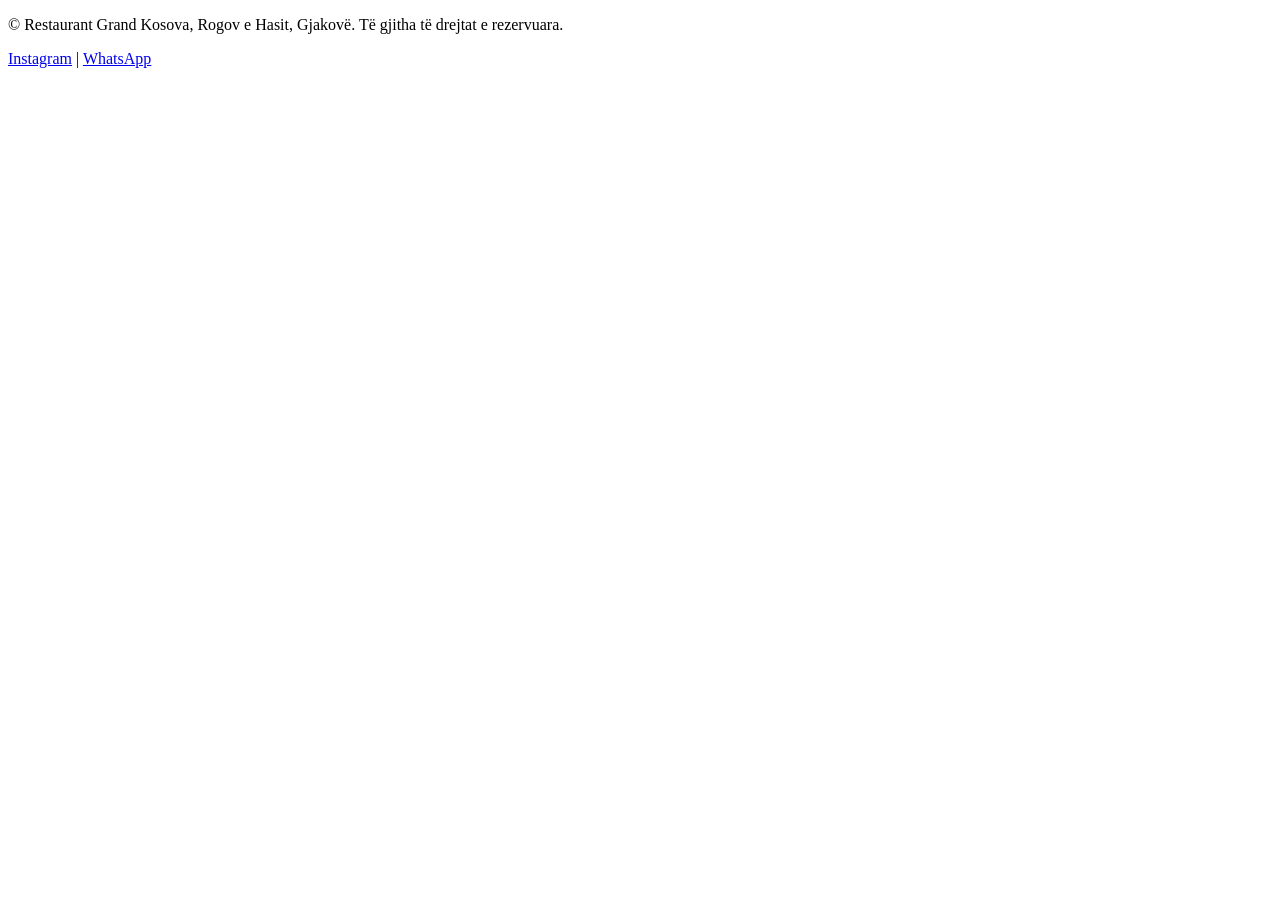
<file: includes/footer.html>
<!doctype html>
<html lang="sq">
  <body>
    <footer class="bg-light text-dark pt-5 mt-5">
      <div class="container text-center">
        <p>
          © <span id="footerYear"></span> Restaurant Grand Kosova, Rogov e Hasit, Gjakovë. Të gjitha të
          drejtat e rezervuara.
        </p>
        <p>
          <a href="https://www.instagram.com/grandkosova" target="_blank" rel="noreferrer">Instagram</a>
          |
          <a href="https://api.whatsapp.com/send?phone=38344160278" target="_blank" rel="noreferrer">WhatsApp</a>
        </p>
      </div>
    </footer>

  </body>
</html>
</file>
<file: assets/css/styles.css>
/* --------------------- BASE --------------------- */
:root {
    --gk-ease: cubic-bezier(0.22, 1, 0.36, 1);
    --gk-fast: 180ms;
    --gk-normal: 300ms;
    --gk-gold: #d4af37;
    --gk-navbar-height: 74px;
}

html {
    scroll-behavior: smooth;
    overflow-x: hidden;
    -webkit-text-size-adjust: 100%;
}

body {
    font-family: 'Poppins', sans-serif;
    color: #d7bc64;
    line-height: 1.6;
    text-rendering: optimizeLegibility;
    -webkit-font-smoothing: antialiased;
    overflow-x: hidden;
    padding-left: max(0px, env(safe-area-inset-left));
    padding-right: max(0px, env(safe-area-inset-right));
}

/* Links should look clean everywhere (specific components can override) */
a {
    color: inherit;
    text-decoration: none;
}

/* Premium scrollbar (desktop/web) */
* {
    scrollbar-width: thin;
    scrollbar-color: rgba(212, 175, 55, 0.75) rgba(0, 0, 0, 0.6);
}

*::-webkit-scrollbar {
    width: 10px;
    height: 10px;
}

*::-webkit-scrollbar-thumb {
    background: rgba(212, 175, 55, 0.55);
    border-radius: 999px;
    border: 2px solid rgba(0, 0, 0, 0.6);
}

*::-webkit-scrollbar-track {
    background: rgba(0, 0, 0, 0.35);
}

::selection {
    background: rgba(212, 175, 55, 0.3);
    color: #fff;
}

h1, h2, h3, h4, h5 {
    font-family: 'Playfair Display', serif;
    color: #2c2c2c;
}

/* --------------------- BUTTONS --------------------- */
.btn-gold {
    background-color: #bfa160;
    color: #fff;
    border-radius: 50px;
    padding: 0.6rem 1.8rem;
    font-weight: 500;
    transition: 0.3s;
}

.btn-gold:hover {
    background-color: #a78f44;
    color: #fff;
    transform: translateY(-2px);
}

/* --------------------- NAVBAR --------------------- */

/* --------------------- HERO --------------------- */
.hero {
    text-shadow: 2px 2px 10px rgba(0,0,0,0.4);
}

/* --------------------- SECTIONS --------------------- */
section {
    padding: 0px 0;
}

/* --------------------- CARDS --------------------- */
.card {
    border: none;
    border-radius: 10px;
    transition: 0.4s;
}

.card:hover {
    transform: translateY(-5px);
    box-shadow: 0 10px 25px rgba(0,0,0,0.15);
}

.card-title {
    font-family: 'Playfair Display', serif;
    font-weight: 700;
    color: #2c2c2c;
}

/* --------------------- GALLERY --------------------- */
.gallery img {
    border-radius: 10px;
    transition: 0.3s;
}

.gallery img:hover {
    transform: scale(1.05);
    box-shadow: 0 10px 20px rgba(0,0,0,0.2);
}

/* --------------------- FOOTER --------------------- */
footer {
    background-color: #f8f8f8;
    padding: 40px 0;
}

footer a {
    color: #bfa160;
    text-decoration: none;
}

footer a:hover {
    text-decoration: underline;
}

/* --------------------- FORM --------------------- */
input, textarea {
    border-radius: 10px;
    border: 1px solid #ccc;
    padding: 0.7rem;
    transition: 0.3s;
}

input:focus, textarea:focus {
    border-color: #bfa160;
    outline: none;
}

/* --------------------- RESPONSIVE --------------------- */
@media (max-width: 768px){
    .hero h1 {
        font-size: 2rem;
    }
    .hero p {
        font-size: 1.1rem;
    }


    .logo-img{
    height:45px;
    width:auto;
}

.logo-text{
    font-size:18px;
    font-weight:600;
    color:#d4af37;
    letter-spacing:1px;
    white-space:nowrap;
}

}

body.home-page {

    background-color: #2d83d9;
}

/* RESET */
* {
    margin: 0;
    padding: 0;
    box-sizing: border-box;
}

html, body {
    margin: 0;
    padding: 0;
    background: #000;
}

/* Seksioni para footer */
.cta-section {
    margin-bottom: 0 !important;
    padding-bottom: 0 !important;
    background: transparent !important;
}

/* Hiq margin nga elementi i fundit brenda seksionit */
.cta-section *:last-child {
    margin-bottom: 0 !important;
}

/* Footer */
footer {
    margin-top: 0 !important;
    background: #000;
    padding-top: 40px;
    padding-bottom: 20px;
}


/* CSS qe e ke tash */
body {
   background:black;
}

/* kodet tjera ... */


/* --------------------- GK NAVBAR SHARED --------------------- */
.navbar-separator {
    height: calc(var(--gk-navbar-height) + max(0px, env(safe-area-inset-top)));
}

.gk-navbar {
    background: #000 !important;
    border-bottom: 2px solid #d4af37;
    box-shadow: 0 6px 20px rgba(0, 0, 0, 0.35);
    padding: 0.5rem 0;
    position: fixed;
    top: max(0px, env(safe-area-inset-top));
    left: 0;
    right: 0;
    z-index: 2000;
    backdrop-filter: blur(10px);
    -webkit-backdrop-filter: blur(10px);
}

.gk-navbar .container {
    display: flex;
    align-items: center;
    flex-wrap: nowrap;
}

.gk-navbar .navbar-brand {
    display: flex;
    align-items: center;
    gap: 0.65rem;
    margin-right: auto;
    min-width: 0;
    font-family: 'Playfair Display', serif;
}

.gk-navbar .navbar-brand img {
    height: 52px;
    width: auto;
    margin-right: 25px;
}

.gk-navbar .navbar-brand h3 {
    margin: 0;
    color: #d4af37;
    font-size: 2rem;
    line-height: 1.2;
    font-family: 'Playfair Display', serif;
    font-weight: 700;
    letter-spacing: 0 !important;
    text-transform: none !important;
    white-space: nowrap;
}

.gk-navbar .navbar-toggler {
    margin-left: auto;
    border: 1px solid #d4af37;
    padding: 0.45rem 0.65rem;
}

.gk-navbar .navbar-toggler:focus {
    box-shadow: 0 0 0 0.2rem rgba(212, 175, 55, 0.25);
}

.gk-navbar .navbar-toggler-icon {
    background-image: url("data:image/svg+xml,%3csvg xmlns='http://www.w3.org/2000/svg' viewBox='0 0 30 30'%3e%3cpath stroke='%23d4af37' stroke-linecap='round' stroke-miterlimit='10' stroke-width='2' d='M4 7h22M4 15h22M4 23h22'/%3e%3c/svg%3e");
    width: 1.5em;
    height: 1.5em;
    background-color: transparent;
}

.gk-navbar .navbar-toggler-icon::before,
.gk-navbar .navbar-toggler-icon::after {
    content: none;
}

.gk-navbar .navbar-nav .nav-link {
    color: #d4af37 !important;
    font-weight: 600;
    letter-spacing: 0.4px;
    text-transform: uppercase;
    margin-left: 0 !important;
}

.gk-navbar .navbar-nav {
    align-items: center;
}

/* Language switch (SQ primary / EN secondary) */
.gk-lang-switch {
    display: inline-flex;
    border-radius: 999px;
    border: 1px solid rgba(212, 175, 55, 0.55);
    overflow: hidden;
    background: rgba(0, 0, 0, 0.35);
}

.gk-lang-btn {
    appearance: none;
    border: none;
    margin: 0;
    padding: 0.28rem 0.55rem;
    font-size: 0.68rem;
    font-weight: 700;
    letter-spacing: 0.06em;
    line-height: 1;
    color: rgba(212, 175, 55, 0.85);
    background: transparent;
    cursor: pointer;
    transition: background 0.2s ease, color 0.2s ease;
}

.gk-lang-btn:hover {
    color: #fff;
    background: rgba(212, 175, 55, 0.12);
}

.gk-lang-btn.is-active {
    color: #000;
    background: #d4af37;
}

.gk-navbar .navbar-nav .nav-link:hover,
.gk-navbar .navbar-nav .nav-link.active,
.gk-navbar .navbar-nav .show > .nav-link {
    color: #fff !important;
}

/* --------------------- PREMIUM MICRO-INTERACTIONS --------------------- */
.btn-gold,
.btn-outline-gold,
.btn-gold-small {
    transition: transform var(--gk-fast) var(--gk-ease),
        box-shadow var(--gk-normal) var(--gk-ease),
        background-color var(--gk-normal) var(--gk-ease),
        color var(--gk-normal) var(--gk-ease),
        border-color var(--gk-normal) var(--gk-ease);
}

.btn-gold:focus-visible,
.btn-outline-gold:focus-visible,
.btn-gold-small:focus-visible,
.gk-navbar .navbar-toggler:focus-visible,
a:focus-visible,
button:focus-visible {
    outline: 2px solid var(--gk-gold);
    outline-offset: 2px;
}

.btn-gold:hover,
.btn-outline-gold:hover,
.btn-gold-small:hover {
    box-shadow: 0 10px 24px rgba(0, 0, 0, 0.24);
}

.gk-navbar .navbar-brand img {
    transition: transform var(--gk-normal) var(--gk-ease);
}

.gk-navbar .navbar-brand:hover img {
    transform: scale(1.04);
}

.gk-navbar .navbar-nav .nav-link {
    transition: color var(--gk-fast) var(--gk-ease), opacity var(--gk-fast) var(--gk-ease);
}

img,
video,
svg,
canvas,
iframe {
    max-width: 100%;
    height: auto;
}

/* Accessibility + smoother low-end performance */
@media (prefers-reduced-motion: reduce) {
    html {
        scroll-behavior: auto;
    }

    *, *::before, *::after {
        animation: none !important;
        transition: none !important;
    }
}

/* --------------------- SEAMLESS SECTION FLOW --------------------- */
section {
    position: relative;
    overflow-x: clip;
    overflow-y: visible;
    min-width: 0;
}

/* Keep adjacent sections visually merged */
section + section {
    margin-top: -1px;
}

/* Soft blend from previous section into current */
section + section::before {
    content: "";
    position: absolute;
    top: 0;
    left: 0;
    right: 0;
    height: 56px;
    background: linear-gradient(to bottom, rgba(0, 0, 0, 0.14), rgba(0, 0, 0, 0));
    pointer-events: none;
    z-index: 1;
}

/* Soft blend from current section into next */
section::after {
    content: "";
    position: absolute;
    bottom: -1px;
    left: 0;
    right: 0;
    height: 56px;
    background: linear-gradient(to bottom, rgba(0, 0, 0, 0), rgba(0, 0, 0, 0.16));
    pointer-events: none;
    z-index: 1;
}

/* Keep section content above transition layers */
section > .container,
section > .container-fluid,
section > div {
    position: relative;
    z-index: 2;
}

@media (max-width: 991px) {
    :root {
        --gk-navbar-height: 64px;
    }

    .gk-navbar {
        position: fixed !important;
        top: max(0px, env(safe-area-inset-top));
        left: 0;
        right: 0;
    }

    .gk-navbar .container {
        flex-wrap: wrap;
    }

    .gk-navbar .navbar-brand h3 {
        font-size: 1rem;
    }

    .gk-navbar .navbar-brand img {
        height: 44px;
    }

    .gk-navbar .navbar-collapse {
        flex-basis: 100%;
        margin-top: 0.65rem;
        background: #000;
        border: 1px solid rgba(212, 175, 55, 0.35);
        border-radius: 10px;
        padding: 0.65rem 0.8rem;
    }

    section + section::before,
    section::after {
        height: 34px;
    }
}

/* --------------------- GLOBAL RESPONSIVE (all pages) --------------------- */
.container,
.container-fluid {
    max-width: 100%;
}

/* Navbar: long title must not break layout on narrow phones */
.gk-navbar .navbar-brand {
    min-width: 0;
}

@media (max-width: 575.98px) {
    :root {
        --gk-navbar-height: 60px;
    }
    .gk-navbar .navbar-brand h3 {
        white-space: normal;
        font-size: clamp(0.72rem, 3.6vw, 1rem);
        line-height: 1.2;
        max-width: min(62vw, 240px);
        overflow-wrap: break-word;
        hyphens: auto;
    }

    .gk-navbar .navbar-brand img {
        height: 40px;
        margin-right: 10px;
        flex-shrink: 0;
    }
}

@media (min-width: 576px) {
    .gk-navbar .navbar-brand h3 {
        white-space: nowrap;
    }
}

/* Touch targets: comfortable tap areas on mobile */
@media (max-width: 991.98px) and (pointer: coarse) {
    .gk-navbar .navbar-nav .nav-link {
        padding-top: 0.65rem;
        padding-bottom: 0.65rem;
    }
}

/* Embeds (maps, etc.) stay inside viewport */
.embed-responsive,
.map-embed {
    position: relative;
    width: 100%;
    overflow: hidden;
    border-radius: 12px;
}

.map-embed iframe {
    display: block;
    width: 100% !important;
    min-height: 200px;
    border: 0;
}

/* Prevent horizontal scroll from wide children */
main,
article,
.container > * {
    min-width: 0;
}
</file>
